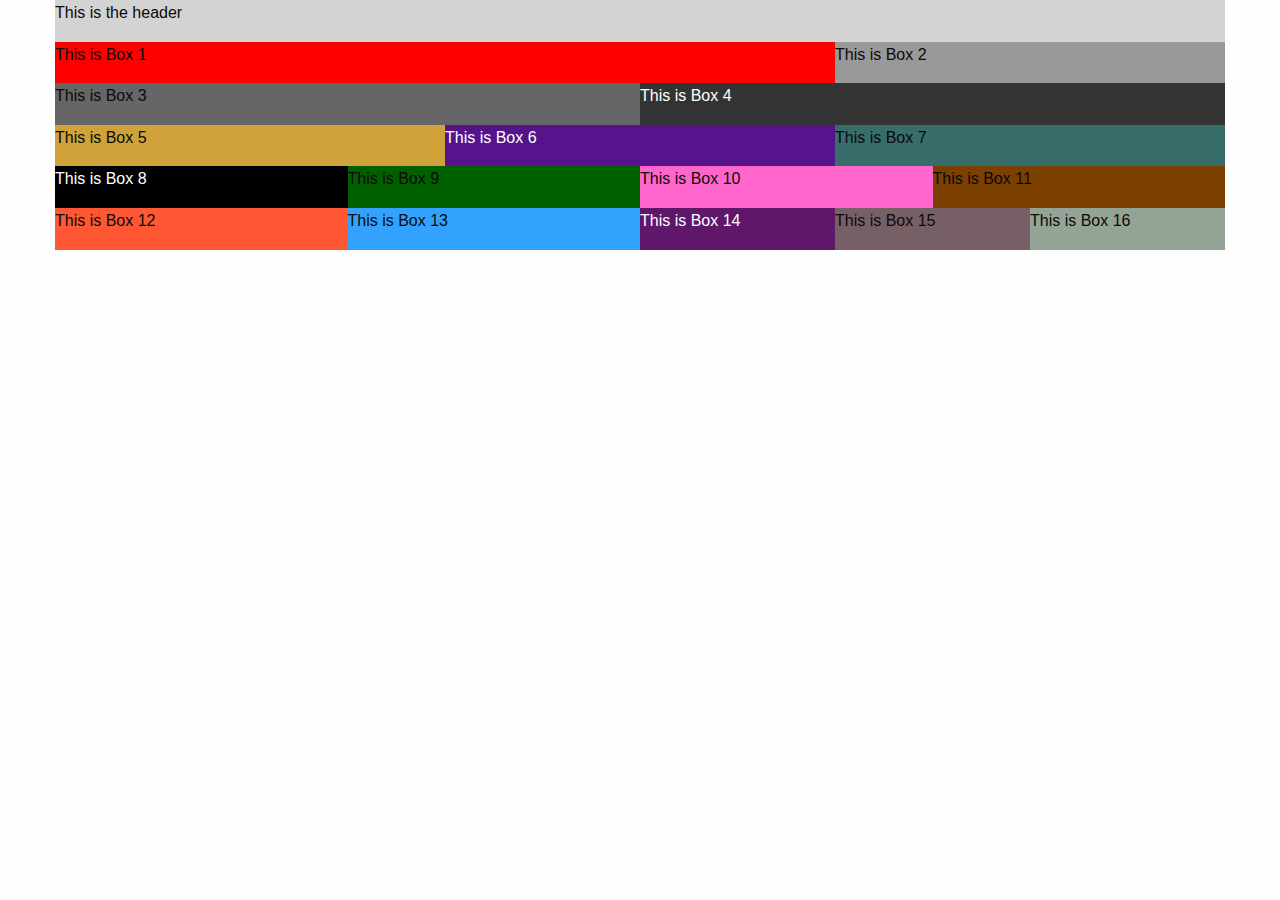
<file: Andrewframework/index.html>
<!doctype html>
<html class="no-js" lang="en" dir="ltr">
<head>
<meta charset="utf-8">
<meta http-equiv="x-ua-compatible" content="ie=edge">
<meta name="viewport" content="width=device-width, initial-scale=1.0">
<title>Foundation for Sites</title>
<link rel="stylesheet" href="css/foundation.css">
<link rel="stylesheet" href="css/app.css">
</head>
<body>

<div class="grid-container">

<div class="grid-x">
<div class="large-12 medium-12 small-12 cell head">
<p>This is the header</p>
</div>
</div>

<div class="grid-x">
<div class="large-8 medium-8 small-12 cell box1">
<p>This is Box 1</p>
</div>
<div class="large-4 medium-4 small-12 box2">
<p>This is Box 2</p>
</div>
</div>

<div class="grid-x">
<div class="large-6 medium-6 small-12 cell box3">
<p>This is Box 3</p>
</div>
<div class="large-6 medium-6 small-12 cell box4">
<p>This is Box 4</p>
</div>
</div>

<div class="grid-x">
<div class="large-4- medium-4 small-12 cell box5">
<p>This is Box 5</p>
</div>
<div class="large-4 medium-4 small-12 cell box6">
<p>This is Box 6</p>
</div>
<div class="large-4 medium-4 small-12 cell box7">
<p>This is Box 7</p>
</div>
</div>

<div class="grid-x">
<div class="large-3 medium-6 small-12 cell box8">
<p>This is Box 8</p>
</div>
<div class="large-3 medium-6 small-12 cell box9">
<p>This is Box 9</p>
</div>
<div class="large-3 medium-6 small-12 cell box10">
<p>This is Box 10</p>
</div>
<div class="large-3 medium-6 small-12 cell box11">
<p>This is Box 11</p>
</div>
</div>

<div class="grid-x">
<div class="large-3 medium-4 small-12 cell box12">
<p>This is Box 12</p>
</div>
<div class="large-3 medium-4 small-12 cell box13">
<p>This is Box 13</p>
</div>
<div class="large-2 medium-4 small-12 cell box14">
<p>This is Box 14</p>
</div>
<div class="large-2 medium-4 small-12 cell box15">
<p>This is Box 15</p>
</div>
<div class="large-2 medium-4 small-12 cell box16">
<p>This is Box 16</p>
</div>
</div>









</div>

<script src="js/vendor/jquery.js"></script>
<script src="js/vendor/what-input.js"></script>
<script src="js/vendor/foundation.js"></script>
<script src="js/app.js"></script>
</body>
</html>
</file>
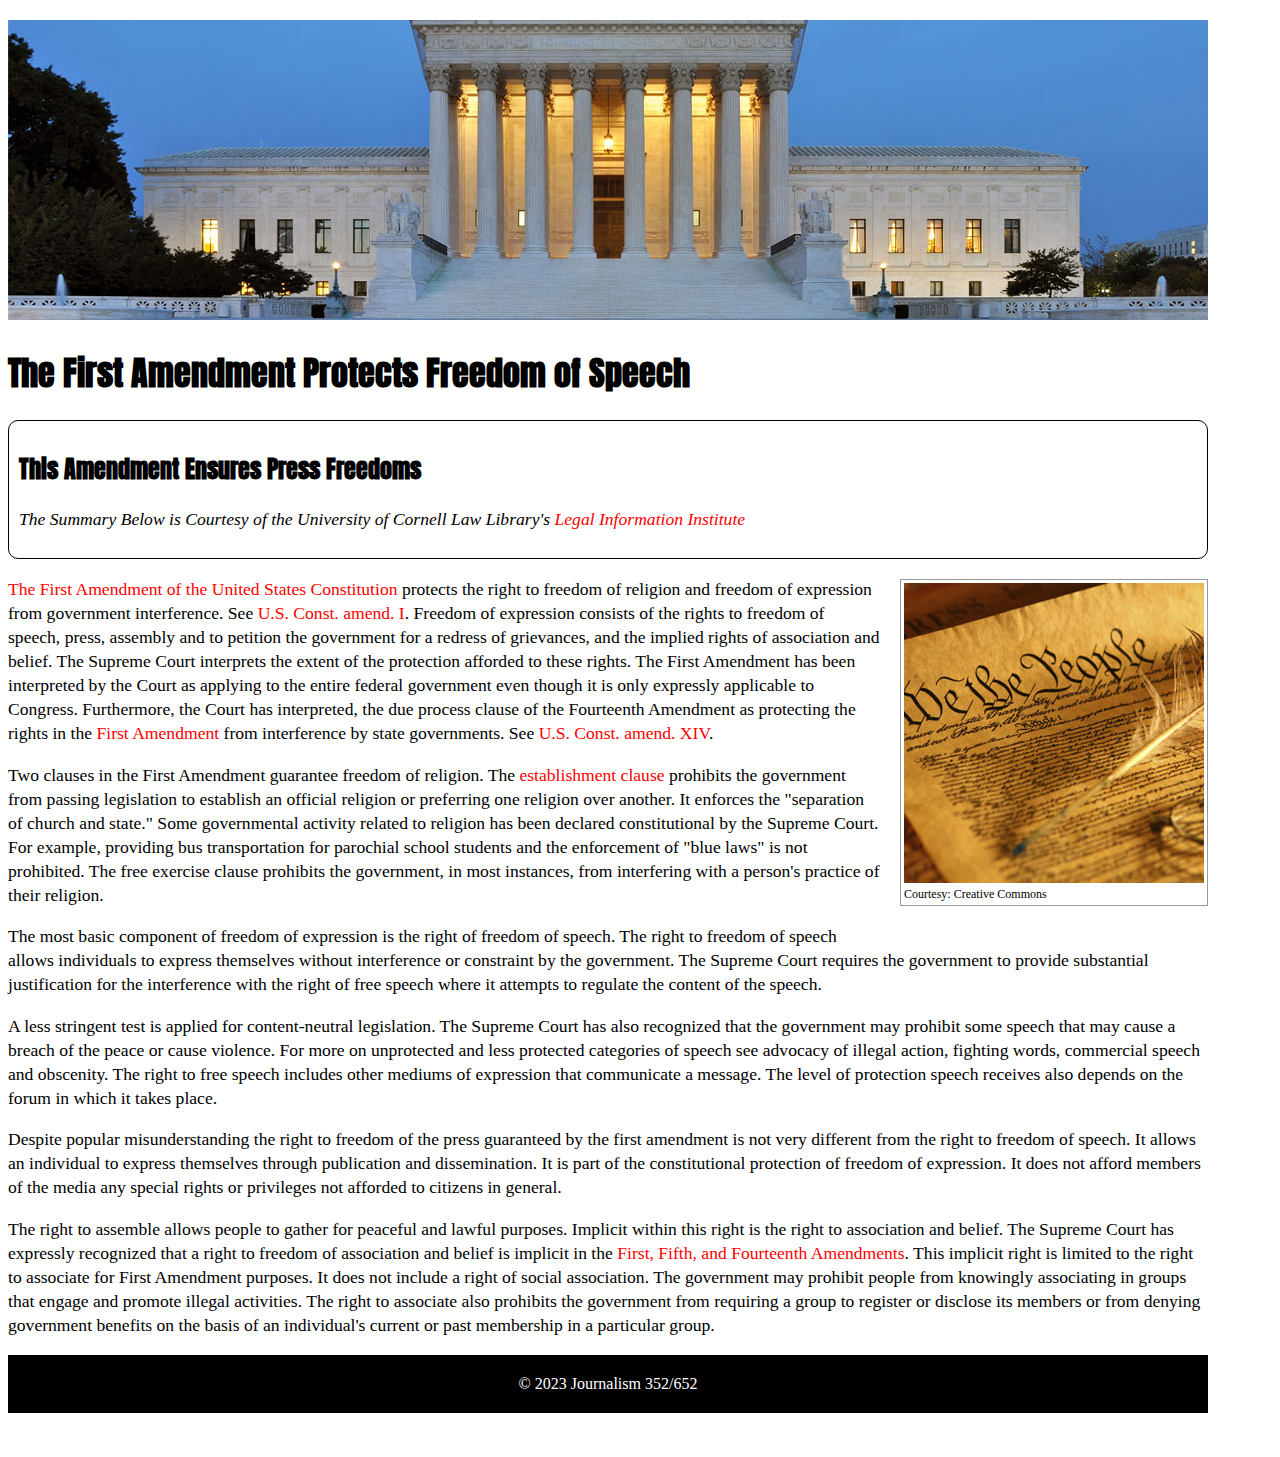
<file: Broken/index.html>
<!doctype html>
<html class="no-js" lang="en" dir="ltr">
<head>
<meta charset="utf-8">
<meta http-equiv="x-ua-compatible" content="ie=edge">
<meta name="viewport" content="width=device-width, initial-scale=1.0">
<title>This is the Title Tag?</title>
<link rel="stylesheet" href="css/style.css">
<link href="https://fonts.googleapis.com/css?family=Anton|Bitter" rel="stylesheet">


</head>
<body>

<div class="contentContain">

<img src="images/supremeCourt.jpg" style="wide:100%; border:0; margin:0"><br>
<h1>The First Amendment Protects Freedom of Speech</h1>


<div class="citation">
<h2>This Amendment Ensures Press Freedoms</h2>
<p><em>The Summary Below is Courtesy of the University of Cornell Law Library's <a href="www.law.cornell.edu/constitution/first_amendment" target="_blank">Legal Information Institute</a></em></p>
</div>


<div class="photoRight"><img src="images/wethepeople.jpg" alt="U.S. Constitution"><br>
Courtesy: Creative Commons</div>

<p><a href="http://www.law.cornell.edu/constitution/constitution.billofrights.html#amendmenti" target="_blank">The First Amendment of the United States Constitution</a> protects the right to freedom of religion and freedom of expression from government interference. See <a href="http://www.law.cornell.edu/constitution/constitution.billofrights.html#amendmenti">U.S. Const. amend. I</a>. Freedom of expression consists of the rights to freedom of speech, press, assembly and to petition the government for a redress of grievances, and the implied rights of association and belief. The Supreme Court interprets the extent of the protection afforded to these rights. The First Amendment has been interpreted by the Court as applying to the entire federal government even though it is only expressly applicable to Congress. Furthermore, the Court has interpreted, the due process clause of the Fourteenth Amendment as protecting the rights in the <a href="http://www.law.cornell.edu/constitution/constitution.billofrights.html#amendmenti">First Amendment</a> from interference by state governments. See <a href="http://www.law.cornell.edu/constitution/constitution.billofrights.html#amendmentxiv">U.S. Const. amend. XIV</a>.<br>

<p>Two clauses in the First Amendment guarantee freedom of religion. The <a href="http://topics.law.cornell.edu/wex/establishment_clause" target="_blank">establishment clause</a> prohibits the government from passing legislation to establish an official religion or preferring one religion over another. It enforces the "separation of church and state." Some governmental activity related to religion has been declared constitutional by the Supreme Court. For example, providing bus transportation for parochial school students and the enforcement of "blue laws" is not prohibited. The free exercise clause prohibits the government, in most instances, from interfering with a person's practice of their religion.</p>

<p>The most basic component of freedom of expression is the right of freedom of speech. The right to freedom of speech allows individuals to express themselves without interference or constraint by the government. The Supreme Court requires the government to provide substantial justification for the interference with the right of free speech where it attempts to regulate the content of the speech.</p>

<p>A less stringent test is applied for content-neutral legislation. The Supreme Court has also recognized that the government may prohibit some speech that may cause a breach of the peace or cause violence. For more on unprotected and less protected categories of speech see advocacy of illegal action, fighting words, commercial speech and obscenity. The right to free speech includes other mediums of expression that communicate a message.  The level of protection speech receives also depends on the forum in which it takes place.</p>   

<p>Despite popular misunderstanding the right to freedom of the press guaranteed by the first amendment is not very different from the right to freedom of speech. It allows an individual to express themselves through publication and dissemination. It is part of the constitutional protection of freedom of expression. It does not afford members of the media any special rights or privileges not afforded to citizens in general.</p>

<p>The right to assemble allows people to gather for peaceful and lawful purposes. Implicit within this right is the right to association and belief. The Supreme Court has expressly recognized that a right to freedom of association and belief is implicit in the <a href="http://www.law.cornell.edu/constitution/constitution.table.html#amendments" target="_blank">First, Fifth, and Fourteenth Amendments</a>. This implicit right is limited to the right to associate for First Amendment purposes. It does not include a right of social association. The government may prohibit people from knowingly associating in groups that engage and promote illegal activities. The right to associate also prohibits the government from requiring a group to register or disclose its members or from denying government benefits on the basis of an individual's current or past membership in a particular group.</p>



<div class="footerStyle">&copy; 2023 Journalism 352/652<div>
</div>
</div>
<br><br>


</body>
</html>
</file>
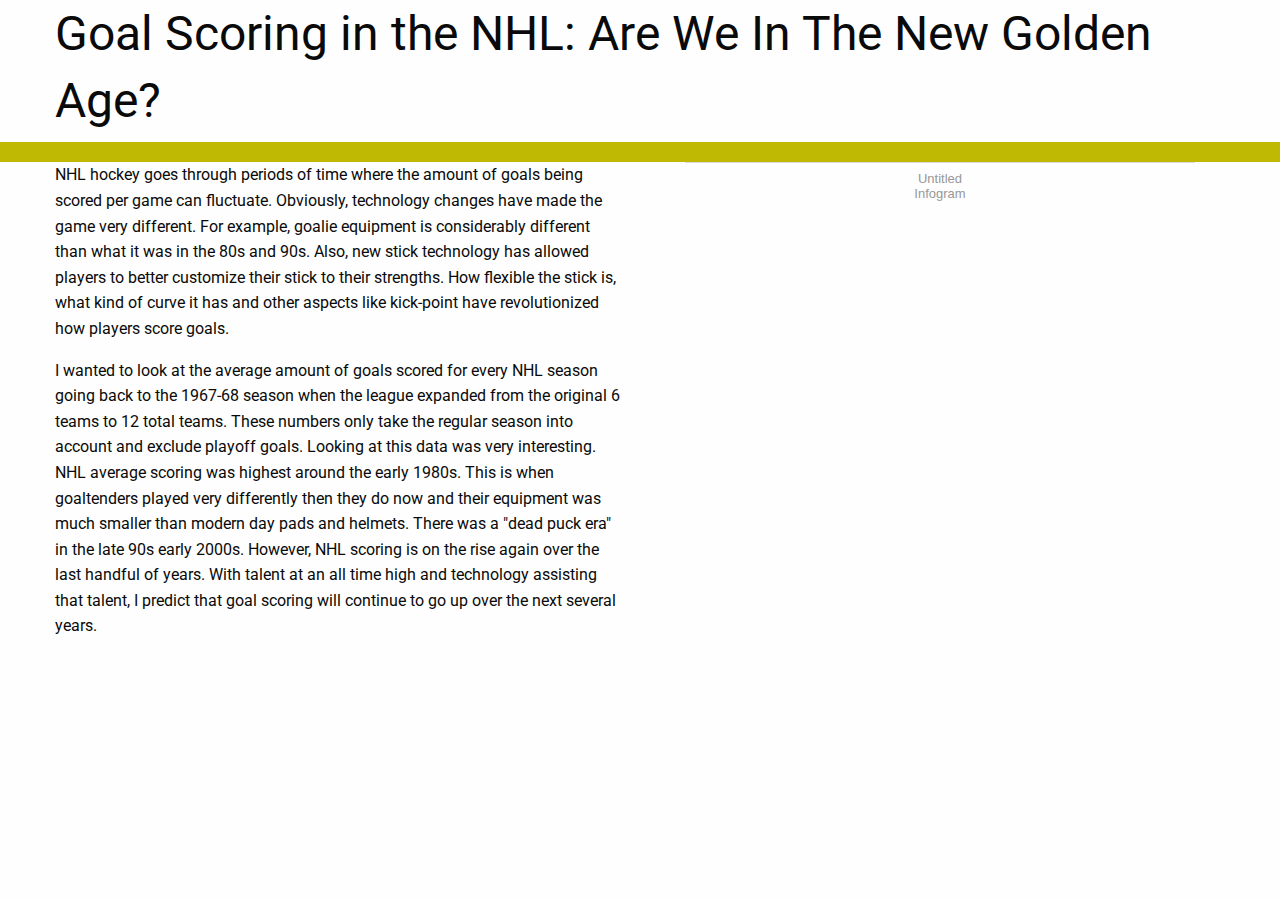
<file: DataViz/index.html>
<!doctype html>
<html class="no-js" lang="en" dir="ltr">
<head>
<meta charset="utf-8">
<meta http-equiv="x-ua-compatible" content="ie=edge">
<meta name="viewport" content="width=device-width, initial-scale=1.0">
<title>Foundation for Sites</title>
<link rel="stylesheet" href="css/foundation.css">
<link rel="stylesheet" href="css/app.css">
<link rel="preconnect" href="https://fonts.googleapis.com">
<link rel="preconnect" href="https://fonts.gstatic.com" crossorigin>
<link href="https://fonts.googleapis.com/css2?family=Roboto:ital,wght@0,100..900;1,100..900&display=swap" rel="stylesheet">
</head>
<body>

<div class="grid-container">
<div class="grid-x grid-padding-x">
<div class="large-12 medium-12 small-12 cell">

<h1>Goal Scoring in the NHL: Are We In The New Golden Age?</h1>

</div>
</div>
</div>


<div class="grid-container fluid">
<div class="grid-x grid-padding-x">
<div class="large-12 medium-12 small-12 cell Navbar">

</div>
</div>
</div>

<div class="grid-container">
<div class="grid-x grid-padding-x">
<div class="large-6 medium-6 small-12 cell">

<p>NHL hockey goes through periods of time where the amount of goals being scored per game can fluctuate. Obviously, technology changes have made the game very different. For example, goalie equipment is considerably different than what it was in the 80s and 90s. Also, new stick technology has allowed players to better customize their stick to their strengths. How flexible the stick is, what kind of curve it has and other aspects like kick-point have revolutionized how players score goals. </p>

<p>I wanted to look at the average amount of goals scored for every NHL season going back to the 1967-68 season when the league expanded from the original 6 teams to 12 total teams. These numbers only take the regular season into account and exclude playoff goals. Looking at this data was very interesting. NHL average scoring was highest around the early 1980s. This is when goaltenders played very differently then they do now and their equipment was much smaller than modern day pads and helmets. There was a "dead puck era" in the late 90s early 2000s. However, NHL scoring is on the rise again over the last handful of years. With talent at an all time high and technology assisting that talent, I predict that goal scoring will continue to go up over the next several years.</p>

</div>

<div class="large-6 medium-6 small-12 cell">

<div class="infogram-embed" data-id="df72a97a-b7da-499b-b39a-41a1e0dfce52" data-type="interactive" data-title="Untitled"></div><script>!function(e,n,i,s){var d="InfogramEmbeds";var o=e.getElementsByTagName(n)[0];if(window[d]&&window[d].initialized)window[d].process&&window[d].process();else if(!e.getElementById(i)){var r=e.createElement(n);r.async=1,r.id=i,r.src=s,o.parentNode.insertBefore(r,o)}}(document,"script","infogram-async","https://e.infogram.com/js/dist/embed-loader-min.js");</script><div style="padding:8px 0;font-family:Arial!important;font-size:13px!important;line-height:15px!important;text-align:center;border-top:1px solid #dadada;margin:0 30px"><a href="https://infogram.com/df72a97a-b7da-499b-b39a-41a1e0dfce52" style="color:#989898!important;text-decoration:none!important;" target="_blank">Untitled</a><br><a href="https://infogram.com" style="color:#989898!important;text-decoration:none!important;" target="_blank" rel="nofollow">Infogram</a></div>

</div>



</div>

<script src="js/vendor/jquery.js"></script>
<script src="js/vendor/what-input.js"></script>
<script src="js/vendor/foundation.js"></script>
<script src="js/app.js"></script>
</body>
</html>
</file>
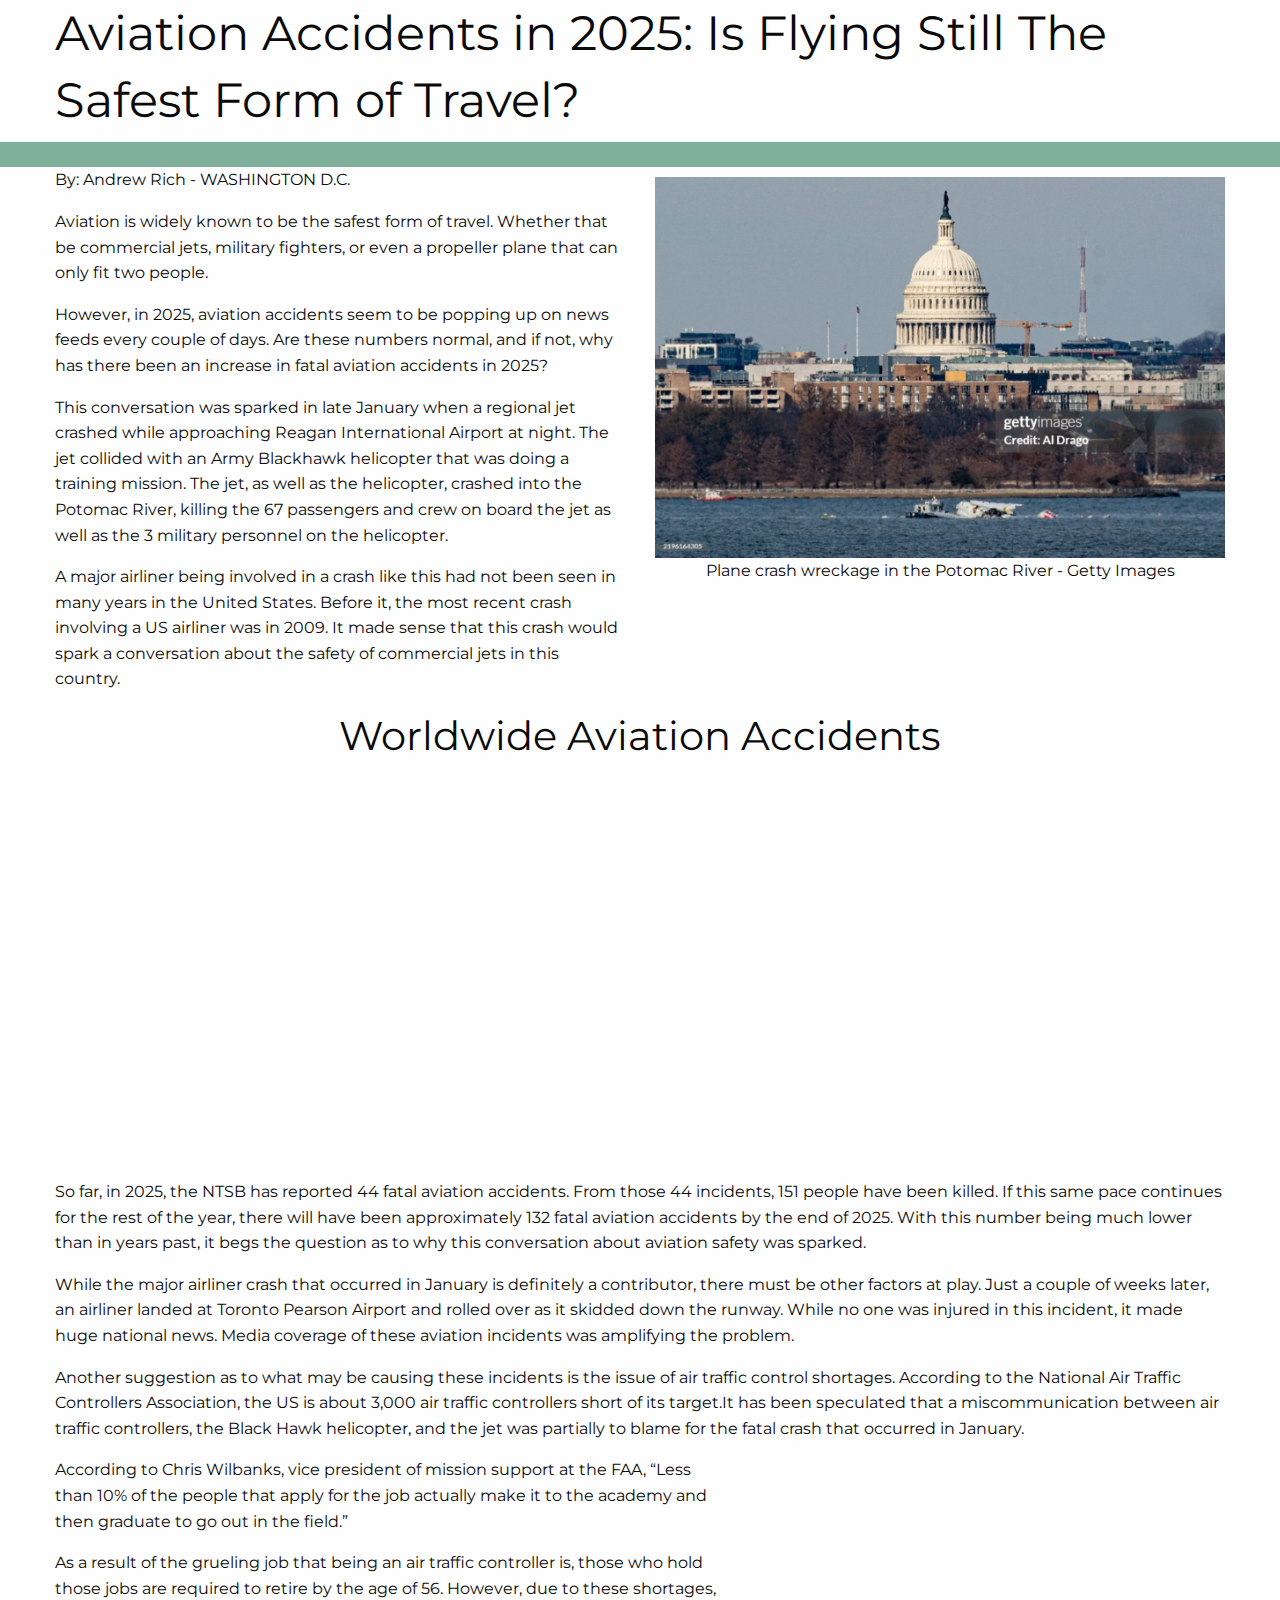
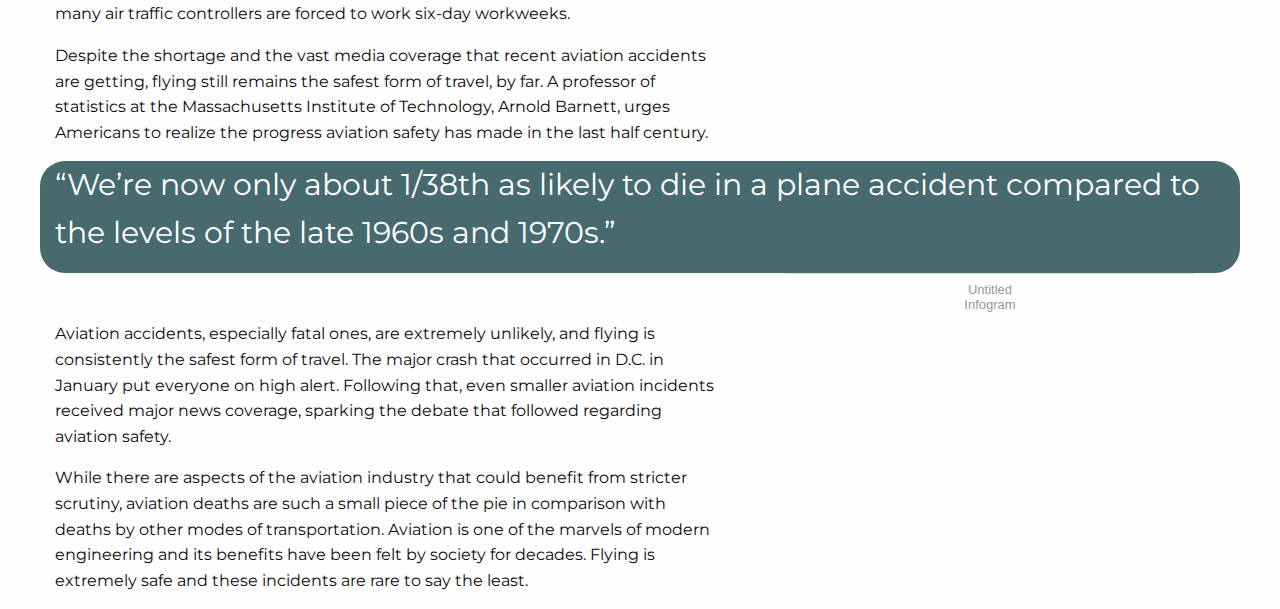
<file: FinalProject/index.html>
<!doctype html>
<html class="no-js" lang="en" dir="ltr">
<head>
<meta charset="utf-8">
<meta http-equiv="x-ua-compatible" content="ie=edge">
<meta name="viewport" content="width=device-width, initial-scale=1.0">
<title>Is Flying Still the Safest Form of Travel</title>
<link rel="stylesheet" href="css/foundation.css">
<link rel="stylesheet" href="css/app.css">

<link rel="preconnect" href="https://fonts.googleapis.com">
<link rel="preconnect" href="https://fonts.gstatic.com" crossorigin>
<link href="https://fonts.googleapis.com/css2?family=Montserrat:ital,wght@0,100..900;1,100..900&display=swap" rel="stylesheet">

</head>
<body>

<div class="grid-container">
<div class="grid-x grid-padding-x">
<div class="large-12 medium-12 small-12 cell">

<h1>Aviation Accidents in 2025: Is Flying Still The Safest Form of Travel?</h1>

</div>
</div>
</div>

<div class="grid-container fluid Navbar">
<div class="grid-x grid-padding-x">
<div class="large-12 medium-12 small-12 cell">


</div>
</div>
</div>

<div class="grid-container">
<div class="grid-x grid-padding-x">
<div class="large-6 medium-6 small-12 cell">

<p>By: Andrew Rich - WASHINGTON D.C.</p>

<p>Aviation is widely known to be the safest form of travel. Whether that be commercial jets, military fighters, or even a propeller plane that can only fit two people.</p>

<p>However, in 2025, aviation accidents seem to be popping up on news feeds every couple of days. Are these numbers normal, and if not, why has there been an increase in fatal aviation accidents in 2025?</p>

<p>This conversation was sparked in late January when a regional jet crashed while approaching Reagan International Airport at night. The jet collided with an Army Blackhawk helicopter that was doing a training mission. The jet, as well as the helicopter, crashed into the Potomac River, killing the 67 passengers and crew on board the jet as well as the 3 military personnel on the helicopter.</p>

<p>A major airliner being involved in a crash like this had not been seen in many years in the United States. Before it, the most recent crash involving a US airliner was in 2009. It made sense that this crash would spark a conversation about the safety of commercial jets in this country.</p>       

</div>

<div class="large-6 medium-6 small-12 cell Pic1">

<img src=https://andrewjrich20.github.io/J352/FinalProject/dcplanecrash3.jpg>
<p>Plane crash wreckage in the Potomac River - Getty Images</p>

</div>
</div>

<div class="grid-x grid-padding-x">
<div class="large-12 medium-12 small-12 cell Timeline">

<h2>Worldwide Aviation Accidents</h2>

<iframe src='https://cdn.knightlab.com/libs/timeline3/latest/embed/index.html?source=v2%3A2PACX-1vRpyj3htWogHgVbYD1kE8zUoN9nnFMK5ii1IG9bXnsbVZ_aHQ_ldr1Pj69UHiAKsfLgL3sDb9oLRxTA&font=Default&lang=en&initial_zoom=2&width=100%25&height=400' width='100%' height='400' webkitallowfullscreen mozallowfullscreen allowfullscreen frameborder='0'></iframe>

</div>
</div>

<div class="grid-x grid-padding-x">
<div class="large-12 medium-12 small-12 cell">

<p>So far, in 2025, the NTSB has reported 44 fatal aviation accidents. From those 44 incidents, 151 people have been killed. If this same pace continues for the rest of the year, there will have been approximately 132 fatal aviation accidents by the end of 2025. With this number being much lower than in years past, it begs the question as to why this conversation about aviation safety was sparked. </p>

<p>While the major airliner crash that occurred in January is definitely a contributor, there must be other factors at play. Just a couple of weeks later, an airliner landed at Toronto Pearson Airport and rolled over as it skidded down the runway. While no one was injured in this incident, it made huge national news. Media coverage of these aviation incidents was amplifying the problem. </p>

<p>Another suggestion as to what may be causing these incidents is the issue of air traffic control shortages. According to the National Air Traffic Controllers Association, the US is about 3,000 air traffic controllers short of its target.It has been speculated that a miscommunication between air traffic controllers, the Black Hawk helicopter, and the jet was partially to blame for the fatal crash that occurred in January. </p>

</div>
</div>

<div class="grid-x grid-padding-x">
<div class="large-7 medium-7 small-12 cell">

<p>According to Chris Wilbanks, vice president of mission support at the FAA, “Less than 10% of the people that apply for the job actually make it to the academy and then graduate to go out in the field.”</p>

<p>As a result of the grueling job that being an air traffic controller is, those who hold those jobs are required to retire by the age of 56. However, due to these shortages, many air traffic controllers are forced to work six-day workweeks.</p> 


<p>Despite the shortage and the vast media coverage that recent aviation accidents are getting, flying still remains the safest form of travel, by far. A professor of statistics at the Massachusetts Institute of Technology, Arnold Barnett, urges Americans to realize the progress aviation safety has made in the last half century.</p>

</div>

<div class="large-5 medium-5 small-12 cell Video">

<div class="responsive-embed widescreen">

<iframe width="500" height="315" src="https://www.youtube.com/embed/kIgSdlF5QYU?si=0e9LwzL_7wT6pPAd" title="YouTube video player" frameborder="0" allow="accelerometer; autoplay; clipboard-write; encrypted-media; gyroscope; picture-in-picture; web-share" referrerpolicy="strict-origin-when-cross-origin" allowfullscreen></iframe></div>

</div>

<div class="grid-container Pullquote">
<div class="large-12 medium-12 small-12 cell">

<p>“We’re now only about 1/38th as likely to die in a plane accident compared to the levels of the late 1960s and 1970s.”</p>

</div>
</div>


<div class="large-7 medium-7 small-12 cell">
<br><br>
<p>Aviation accidents, especially fatal ones, are extremely unlikely, and flying is consistently the safest form of travel. The major crash that occurred in D.C. in January put everyone on high alert. Following that, even smaller aviation incidents received major news coverage, sparking the debate that followed regarding aviation safety. </p>

<p>While there are aspects of the aviation industry that could benefit from stricter scrutiny, aviation deaths are such a small piece of the pie in comparison with deaths by other modes of transportation. Aviation is one of the marvels of modern engineering and its benefits have been felt by society for decades. Flying is extremely safe and these incidents are rare to say the least. </p>




</div>


<div class="large-5 medium-5 small-12 cell">

<div class="infogram-embed" data-id="30726483-3374-4faa-ae9f-51c3a9ed0a7e" data-type="interactive" data-title="Untitled"></div><script>!function(e,n,i,s){var d="InfogramEmbeds";var o=e.getElementsByTagName(n)[0];if(window[d]&&window[d].initialized)window[d].process&&window[d].process();else if(!e.getElementById(i)){var r=e.createElement(n);r.async=1,r.id=i,r.src=s,o.parentNode.insertBefore(r,o)}}(document,"script","infogram-async","https://e.infogram.com/js/dist/embed-loader-min.js");</script><div style="padding:8px 0;font-family:Arial!important;font-size:13px!important;line-height:15px!important;text-align:center;border-top:1px solid #dadada;margin:0 30px"><a href="https://infogram.com/30726483-3374-4faa-ae9f-51c3a9ed0a7e" style="color:#989898!important;text-decoration:none!important;" target="_blank">Untitled</a><br><a href="https://infogram.com" style="color:#989898!important;text-decoration:none!important;" target="_blank" rel="nofollow">Infogram</a></div>

</div>
</div>




</div>

<script src="js/vendor/jquery.js"></script>
<script src="js/vendor/what-input.js"></script>
<script src="js/vendor/foundation.js"></script>
<script src="js/app.js"></script>
</body>
</html>
</file>
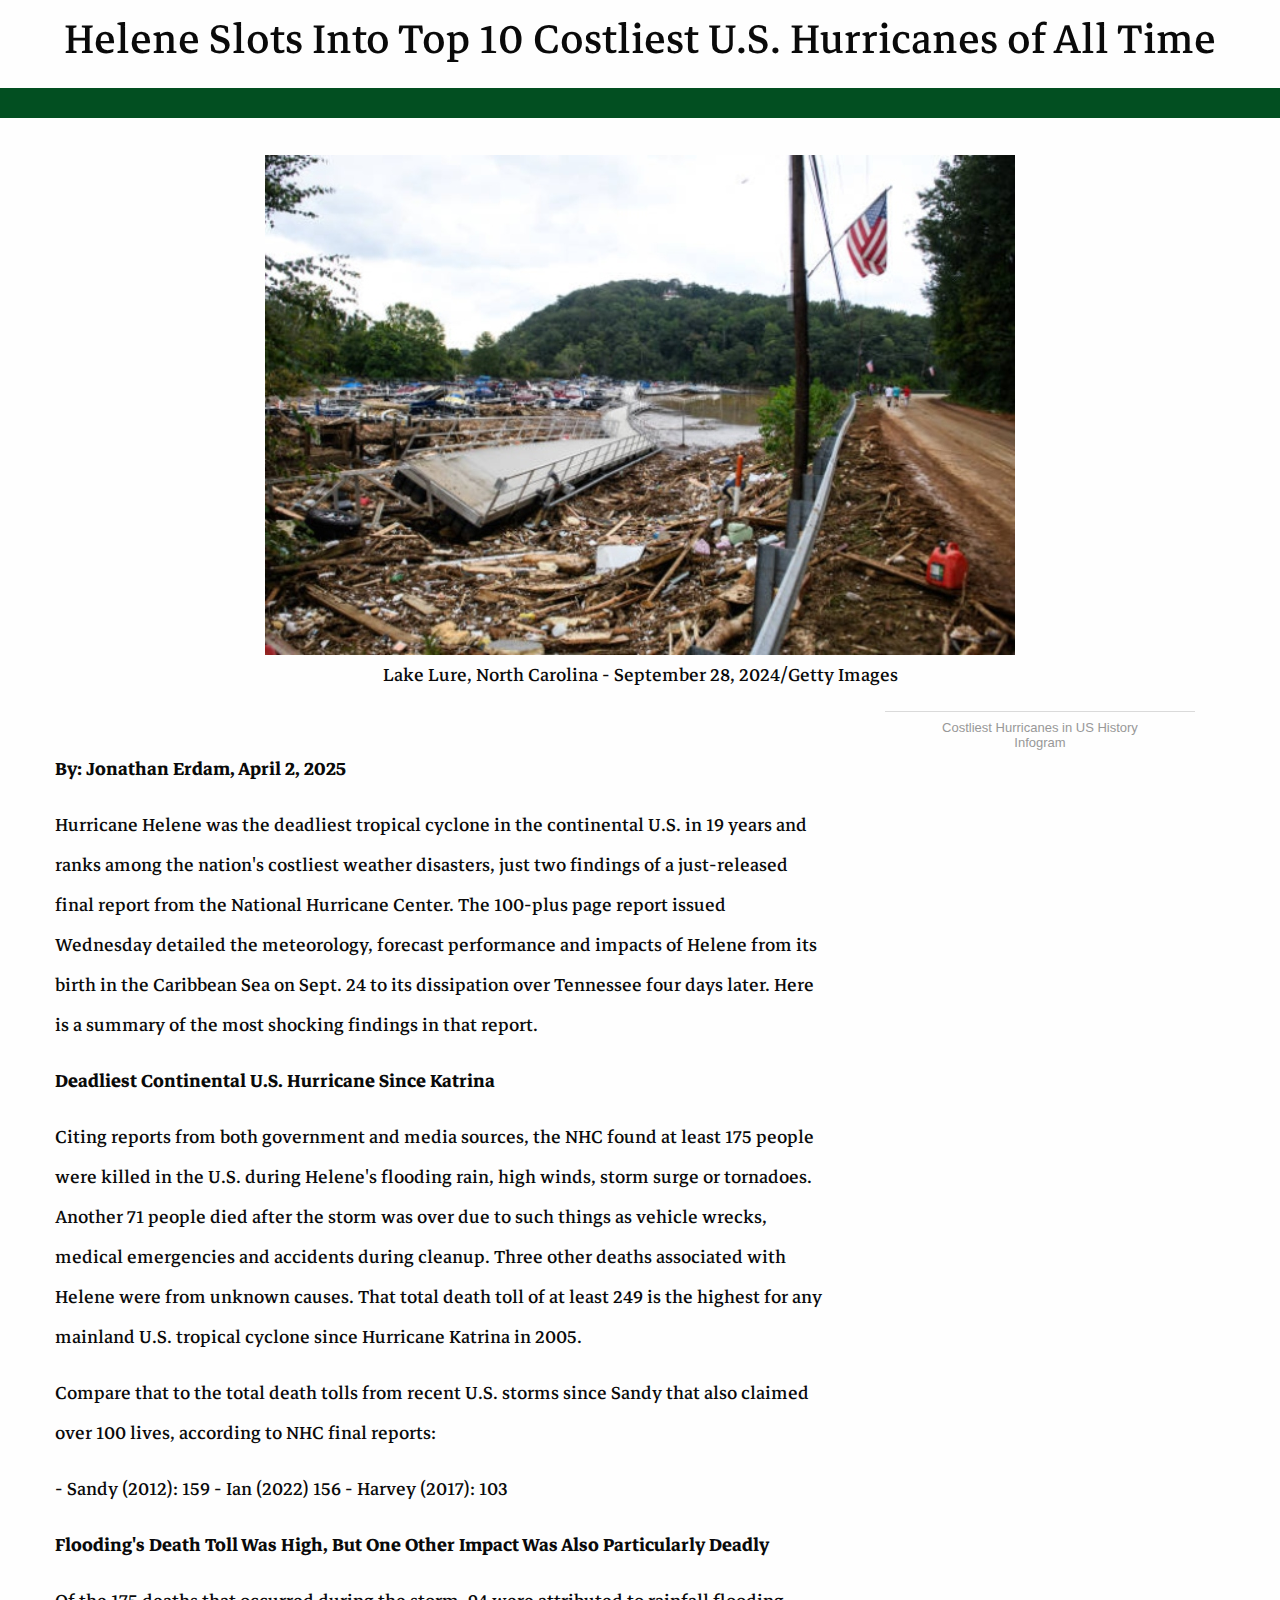
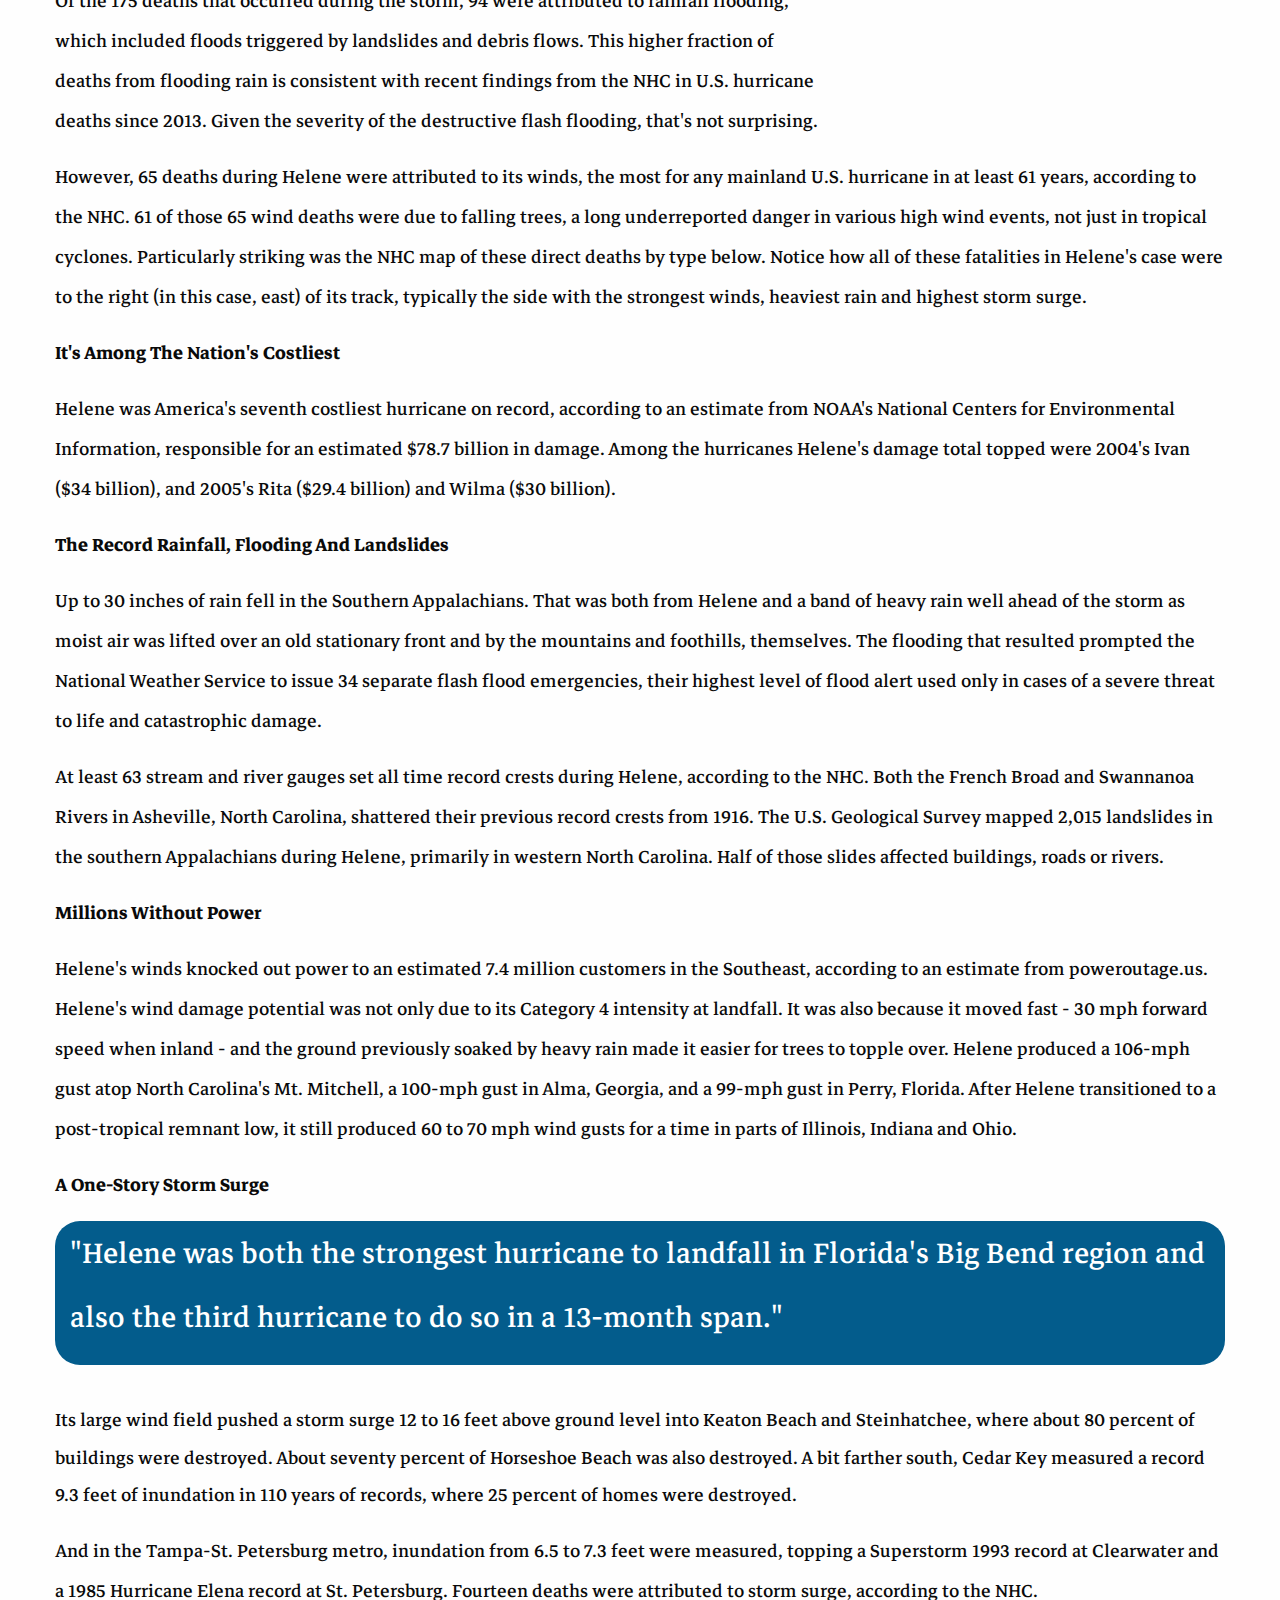
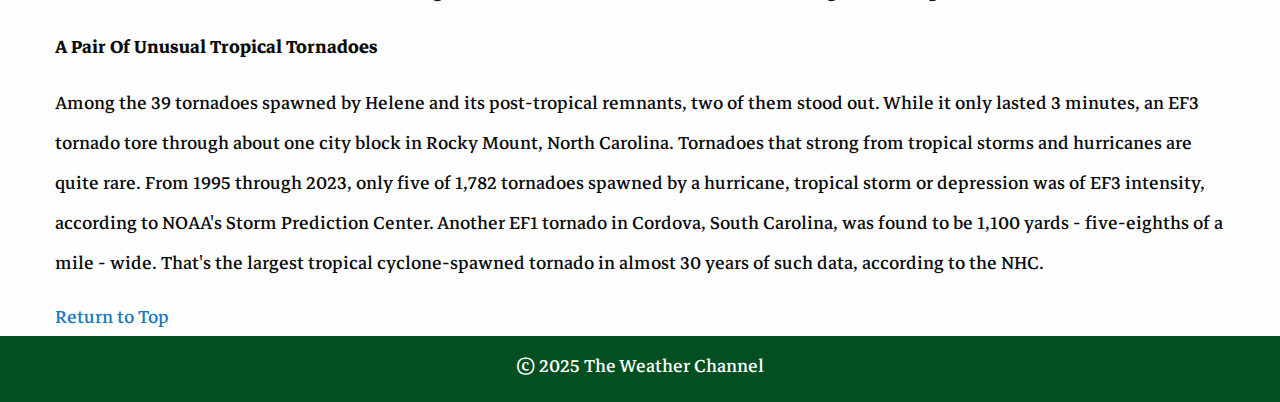
<file: FoundationStarter2/index.html>
<!doctype html>
<html class="no-js" lang="en" dir="ltr">
<head>
<meta charset="utf-8">
<meta http-equiv="x-ua-compatible" content="ie=edge">
<meta name="viewport" content="width=device-width, initial-scale=1.0">
<title>Hurricane Helene Becomes One of the Costliest in US History</title>
<link rel="stylesheet" href="css/foundation.css">
<link rel="stylesheet" href="css/app.css">

<link rel="preconnect" href="https://fonts.googleapis.com">
<link rel="preconnect" href="https://fonts.gstatic.com" crossorigin>
<link href="https://fonts.googleapis.com/css2?family=Markazi+Text:wght@400..700&display=swap" rel="stylesheet">

<meta name="title" content="Hurricane Helene becomes one of top 10 costliest hurricanes to hit US">
<meta name="description" content="Hurricane Helene becomes one of the costliest hurricanes in US history">
<meta name="keywords" content="hurricane, helene, costliest, deadliest, damage, money, repair, winds, storm">
<meta name="robots" content="index, follow">
<meta http-equiv="Content-Type" content="text/html; charset=utf-8">
<meta name="language" content="English">

</head>

<body>

<a name="top"></a>	

<!-- Start Header -->
<div class="grid-container">
<div class="grid-x grid-padding-x">
<div class="large-12 cell">

<h1>Helene Slots Into Top 10 Costliest U.S. Hurricanes of All Time</h1>

</div>
</div>
</div>
<!-- End Header -->

<!-- Start Nav Bar -->
<div class="grid-container fluid navBar">
<div class="grid-x grid-padding-x">
<div class="large-12 cell">

</div>
</div>
</div>
<!-- End Nav Bar -->

<br>

<!-- Start image -->
<div class="grid-container pic1">
<div class="grid-x grid-padding-x">
<div class="large-12 cell">	

<img src="gettyimages-2174269629-612x612.2.jpg">

<p>Lake Lure, North Carolina - September 28, 2024/Getty Images</p>

</div>
</div>
</div>
<!-- End image -->

<!-- Start Body Copy-->
<div class="grid-container">
<div class="grid-x grid-padding-x">
<div class="large-8 medium-8 small-12 cell">

<br>

<p class="story">
<strong>By: Jonathan Erdam, April 2, 2025</strong>
<br>
<p>Hurricane Helene was the deadliest tropical cyclone in the continental U.S. in 19 years and ranks among the nation's costliest weather disasters, just two findings of a just-released final report from the National Hurricane Center.


The 100-plus page report issued Wednesday detailed the meteorology, forecast performance and impacts of Helene from its birth in the Caribbean Sea on Sept. 24 to its dissipation over Tennessee four days later.


Here is a summary of the most shocking findings in that report.</p>


<p><strong>Deadliest Continental U.S. Hurricane Since Katrina</strong></p>


<p>Citing reports from both government and media sources, the NHC found at least 175 people were killed in the U.S. during Helene's flooding rain, high winds, storm surge or tornadoes. Another 71 people died after the storm was over due to such things as vehicle wrecks, medical emergencies and accidents during cleanup. Three other deaths associated with Helene were from unknown causes.


That total death toll of at least 249 is the highest for any mainland U.S. tropical cyclone since Hurricane Katrina in 2005.</p>


<p>Compare that to the total death tolls from recent U.S. storms since Sandy that also claimed over 100 lives, according to NHC final reports:

<br>

<p>- Sandy (2012): 159


- Ian (2022) 156


- Harvey (2017): 103</p></p>



<p><strong>Flooding's Death Toll Was High, But One Other Impact Was Also Particularly Deadly</strong></p>


<p>Of the 175 deaths that occurred during the storm, 94 were attributed to rainfall flooding, which included floods triggered by landslides and debris flows. This higher fraction of deaths from flooding rain is consistent with recent findings from the NHC in U.S. hurricane deaths since 2013.


Given the severity of the destructive flash flooding, that's not surprising.</p>

</p>

</div>

<!--start graph-->
<div class="large-4 medium-4 small-12 cell">

<div class="infogram-embed" data-id="fe578225-aac5-48bb-94ab-4e0621d544df" data-type="interactive" data-title="Untitled"></div><script>!function(e,n,i,s){var d="InfogramEmbeds";var o=e.getElementsByTagName(n)[0];if(window[d]&&window[d].initialized)window[d].process&&window[d].process();else if(!e.getElementById(i)){var r=e.createElement(n);r.async=1,r.id=i,r.src=s,o.parentNode.insertBefore(r,o)}}(document,"script","infogram-async","https://e.infogram.com/js/dist/embed-loader-min.js");</script><div style="padding:8px 0;font-family:Arial!important;font-size:13px!important;line-height:15px!important;text-align:center;border-top:1px solid #dadada;margin:0 30px"><a href="https://infogram.com/fe578225-aac5-48bb-94ab-4e0621d544df" style="color:#989898!important;text-decoration:none!important;" target="_blank">Costliest Hurricanes in US History</a><br><a href="https://infogram.com" style="color:#989898!important;text-decoration:none!important;" target="_blank" rel="nofollow">Infogram</a></div>
<!--end graph-->

<br><br><br>

<!--start video-->
<iframe width="450" height="350" src="https://www.youtube.com/embed/GUnDWrLr7SE?si=jcZJgHiq5S8qD9l0" title="YouTube video player" frameborder="0" allow="accelerometer; autoplay; clipboard-write; encrypted-media; gyroscope; picture-in-picture; web-share" referrerpolicy="strict-origin-when-cross-origin" allowfullscreen></iframe>
<!--end video-->

</div>
</div>


<div class="large-12 cell">

<p>However, 65 deaths during Helene were attributed to its winds, the most for any mainland U.S. hurricane in at least 61 years, according to the NHC. 61 of those 65 wind deaths were due to falling trees, a long underreported danger in various high wind events, not just in tropical cyclones.


Particularly striking was the NHC map of these direct deaths by type below. Notice how all of these fatalities in Helene's case were to the right (in this case, east) of its track, typically the side with the strongest winds, heaviest rain and highest storm surge.</p>

<p><strong>It's Among The Nation's Costliest</strong></p>


<p>Helene was America's seventh costliest hurricane on record, according to an estimate from NOAA's National Centers for Environmental Information, responsible for an estimated $78.7 billion in damage.


Among the hurricanes Helene's damage total topped were 2004's Ivan ($34 billion), and 2005's Rita ($29.4 billion) and Wilma ($30 billion).</p>

<p><strong>The Record Rainfall, Flooding And Landslides</strong></p>


<p>Up to 30 inches of rain fell in the Southern Appalachians. That was both from Helene and a band of heavy rain well ahead of the storm as moist air was lifted over an old stationary front and by the mountains and foothills, themselves.


The flooding that resulted prompted the National Weather Service to issue 34 separate flash flood emergencies, their highest level of flood alert used only in cases of a severe threat to life and catastrophic damage.</p>


<p>At least 63 stream and river gauges set all time record crests during Helene, according to the NHC. Both the French Broad and Swannanoa Rivers in Asheville, North Carolina, shattered their previous record crests from 1916.


The U.S. Geological Survey mapped 2,015 landslides in the southern Appalachians during Helene, primarily in western North Carolina. Half of those slides affected buildings, roads or rivers.</p>


<p><strong>Millions Without Power</strong></p>


<p>Helene's winds knocked out power to an estimated 7.4 million customers in the Southeast, according to an estimate from poweroutage.us.


Helene's wind damage potential was not only due to its Category 4 intensity at landfall. It was also because it moved fast - 30 mph forward speed when inland - and the ground previously soaked by heavy rain made it easier for trees to topple over.


Helene produced a 106-mph gust atop North Carolina's Mt. Mitchell, a 100-mph gust in Alma, Georgia, and a 99-mph gust in Perry, Florida. After Helene transitioned to a post-tropical remnant low, it still produced 60 to 70 mph wind gusts for a time in parts of Illinois, Indiana and Ohio.</p>




<p><strong>A One-Story Storm Surge</strong></p>

<!--start pull quote-->
<div class="grid-container pullQuote">
<div class="grid-x grid-padding-x">
<p>"Helene was both the strongest hurricane to landfall in Florida's Big Bend region and also the third hurricane to do so in a 13-month span."</p>
</div>
</div>
<!-- end pull quote-->
<br>

Its large wind field pushed a storm surge 12 to 16 feet above ground level into Keaton Beach and Steinhatchee, where about 80 percent of buildings were destroyed. About seventy percent of Horseshoe Beach was also destroyed.


A bit farther south, Cedar Key measured a record 9.3 feet of inundation in 110 years of records, where 25 percent of homes were destroyed.</p>


<p>And in the Tampa-St. Petersburg metro, inundation from 6.5 to 7.3 feet were measured, topping a Superstorm 1993 record at Clearwater and a 1985 Hurricane Elena record at St. Petersburg.


Fourteen deaths were attributed to storm surge, according to the NHC.</p>


<p><strong>A Pair Of Unusual Tropical Tornadoes</strong></p>


<p>Among the 39 tornadoes spawned by Helene and its post-tropical remnants, two of them stood out.


While it only lasted 3 minutes, an EF3 tornado tore through about one city block in Rocky Mount, North Carolina. Tornadoes that strong from tropical storms and hurricanes are quite rare. From 1995 through 2023, only five of 1,782 tornadoes spawned by a hurricane, tropical storm or depression was of EF3 intensity, according to NOAA's Storm Prediction Center.


Another EF1 tornado in Cordova, South Carolina, was found to be 1,100 yards - five-eighths of a mile - wide. That's the largest tropical cyclone-spawned tornado in almost 30 years of such data, according to the NHC.</p>
<!--end body copy-->

</div>
<a href="#top">Return to Top</a>
</div>

<!--start footer-->
<div class="grid-container fluid footer">
<div class="grid-x grid-padding-x">
<div class="large-12 cell">

<p>&copy; 2025 The Weather Channel</p>

</div>
</div>
</div>
<!--end footer-->








<script src="js/vendor/jquery.js"></script>
<script src="js/vendor/what-input.js"></script>
<script src="js/vendor/foundation.js"></script>
<script src="js/app.js"></script>
</body>
</html>
</file>
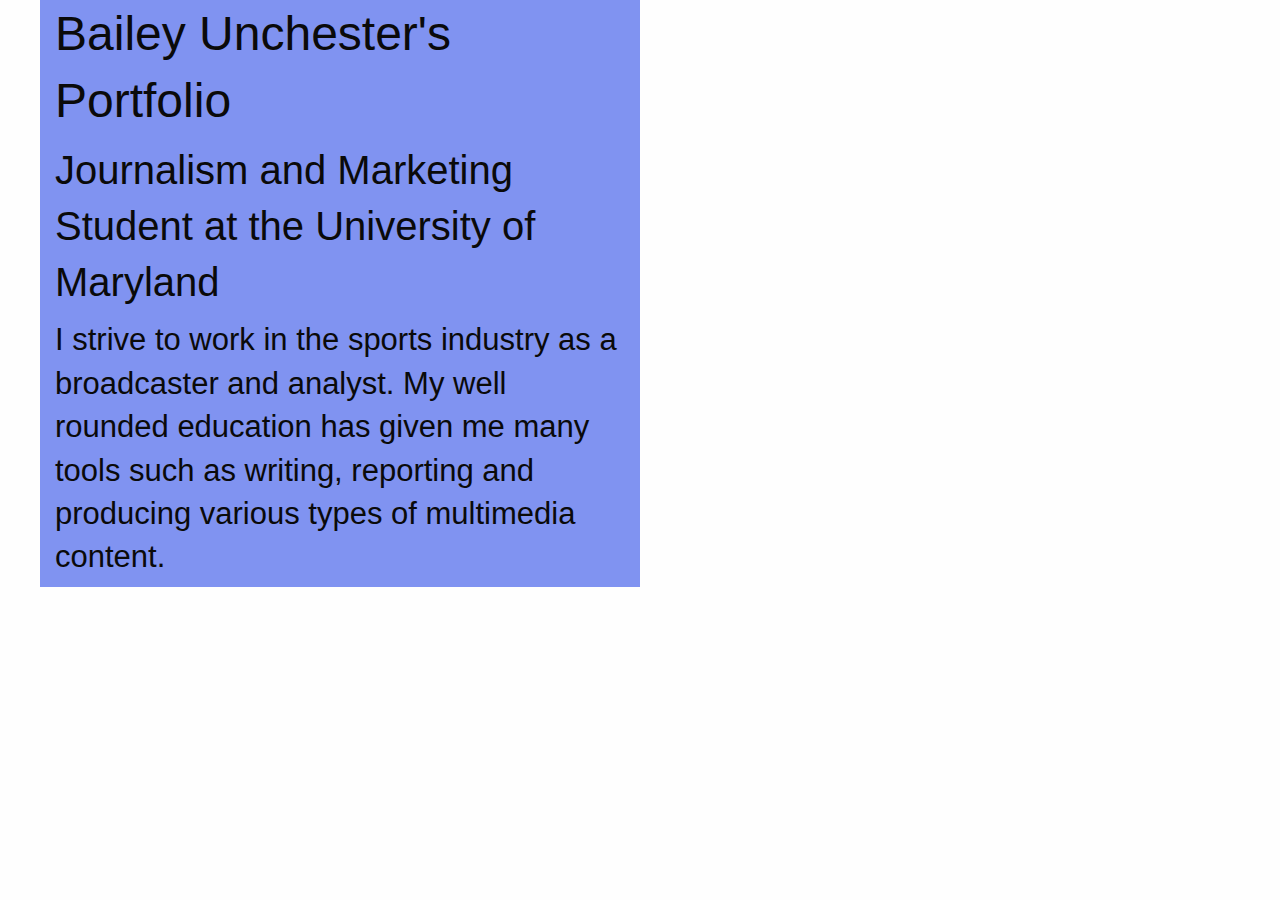
<file: Portfolio/index.html>
<!doctype html>
<html class="no-js" lang="en" dir="ltr">
<head>
<meta charset="utf-8">
<meta http-equiv="x-ua-compatible" content="ie=edge">
<meta name="viewport" content="width=device-width, initial-scale=1.0">
<title>Foundation for Sites</title>
<link rel="stylesheet" href="css/foundation.css">
<link rel="stylesheet" href="css/app.css">
</head>

<body>

<div class="grid-container">
<div class="grid-x grid-padding-x">
<div class="large-6 medium-6 small-12 cell Intro">

<h1>Bailey Unchester's Portfolio</h1>
<h2>Journalism and Marketing Student at the University of Maryland</h2>
<h3>I strive to  work in the sports industry as a broadcaster and analyst. My well rounded education has given me many tools such as writing, reporting and producing various types of multimedia content.</h3>

</div>
</div>
</div>

<div class="grid-x grid-padding-x">
<div class="large-6 medium-6 small-12 headShot">


</div>
</div>









</div>

<script src="js/vendor/jquery.js"></script>
<script src="js/vendor/what-input.js"></script>
<script src="js/vendor/foundation.js"></script>
<script src="js/app.js"></script>
</body>
</html>
</file>
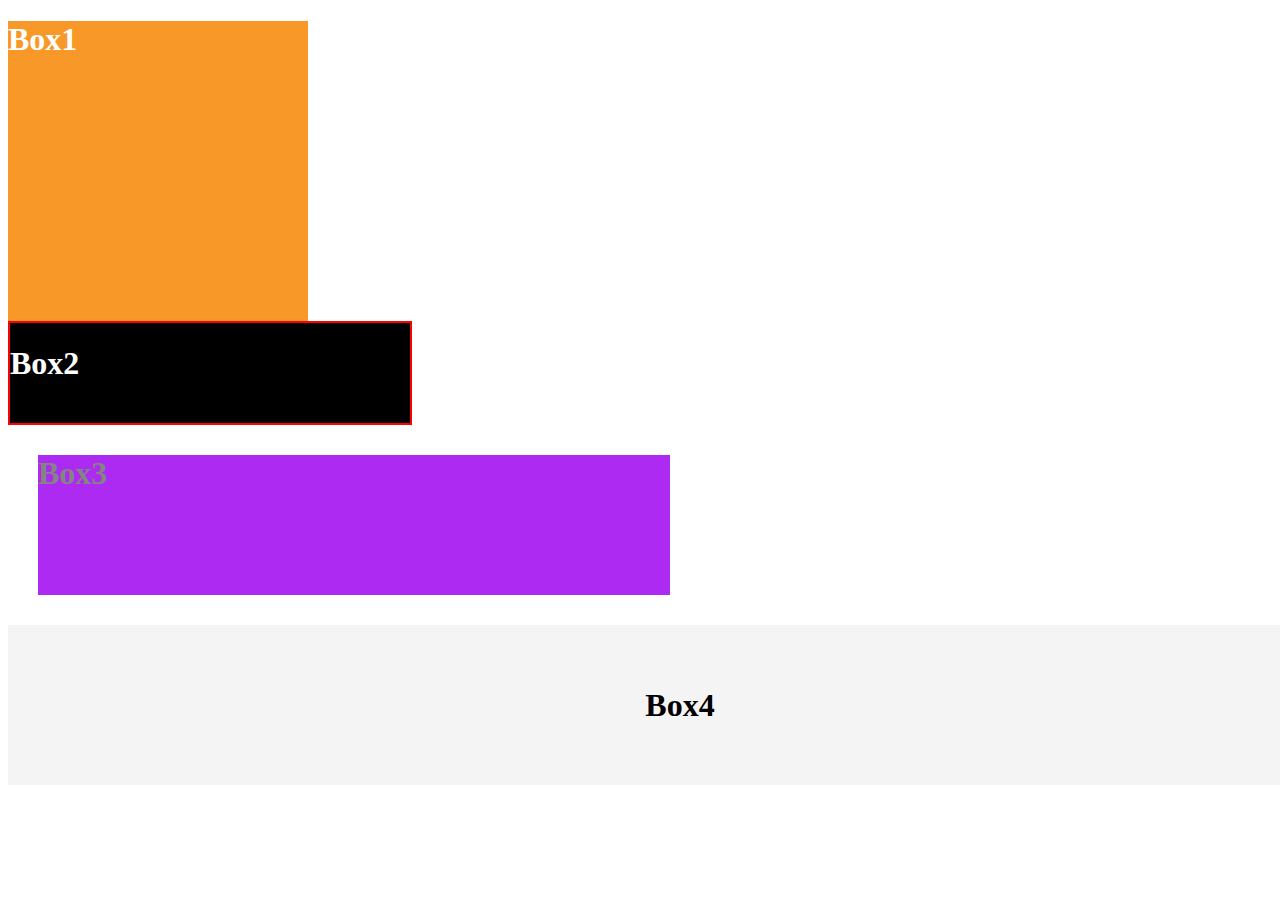
<file: Starter/index.html>
<!doctype html>

<html lang="en">

<head>
  <meta charset="utf-8">
  <title>Insert Your Page Title Here</title>
  <meta name="description" content="This is the description that search engines will display. Aim for 145-155 characters.">
  <meta name="author" content="Insert the content author or owner name here">

  <!-- Link to your JS file -->
  <script src="scripts/script.js"></script>

  <!-- Link to your CSS file -->
  <link rel="stylesheet" href="css/style.css">

</head>


<body>

<div class="box1">
  <h1>Box1</h1>
</div>

<div class="box2">
  <h1>Box2</h1>
</div>

<div class="box3">
  <h1>Box3</h1>
</div>

<div class="box4">
  <h1>Box4</h1>
</div>

</body>

</html>
</file>
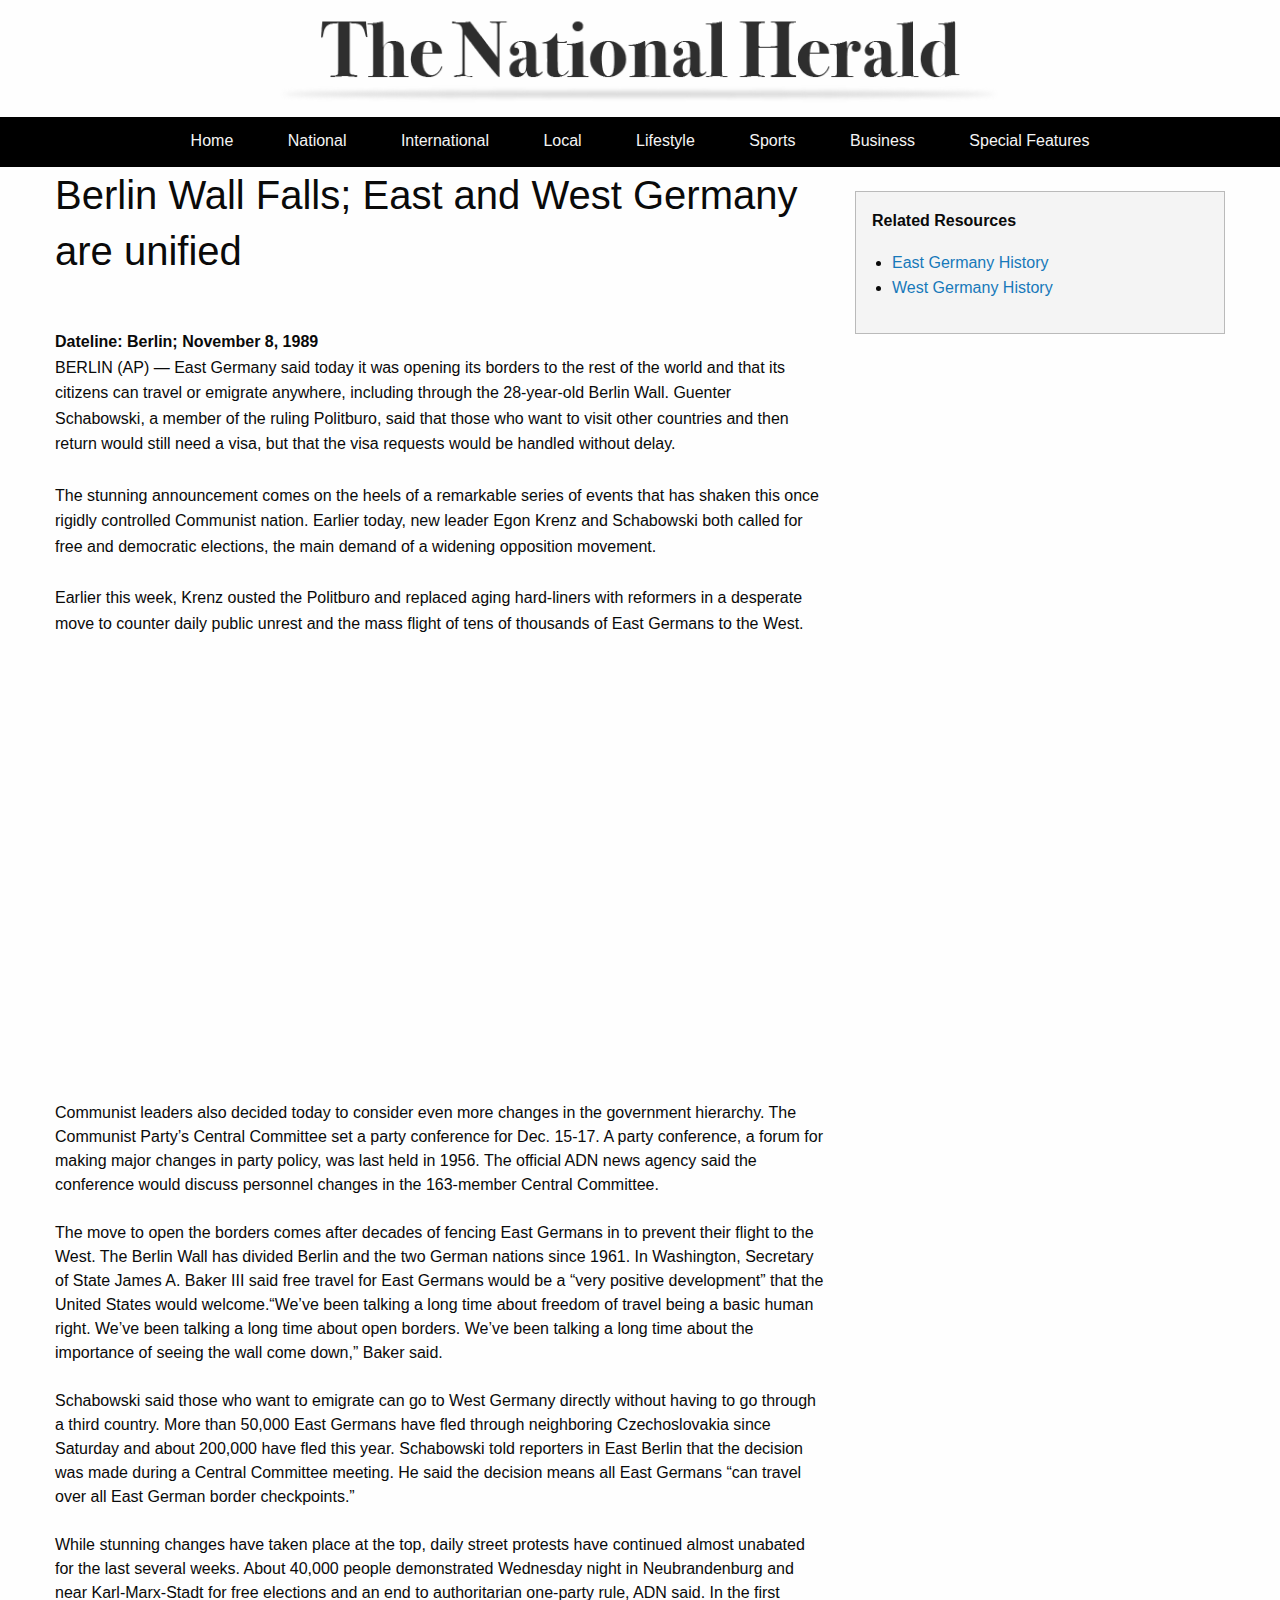
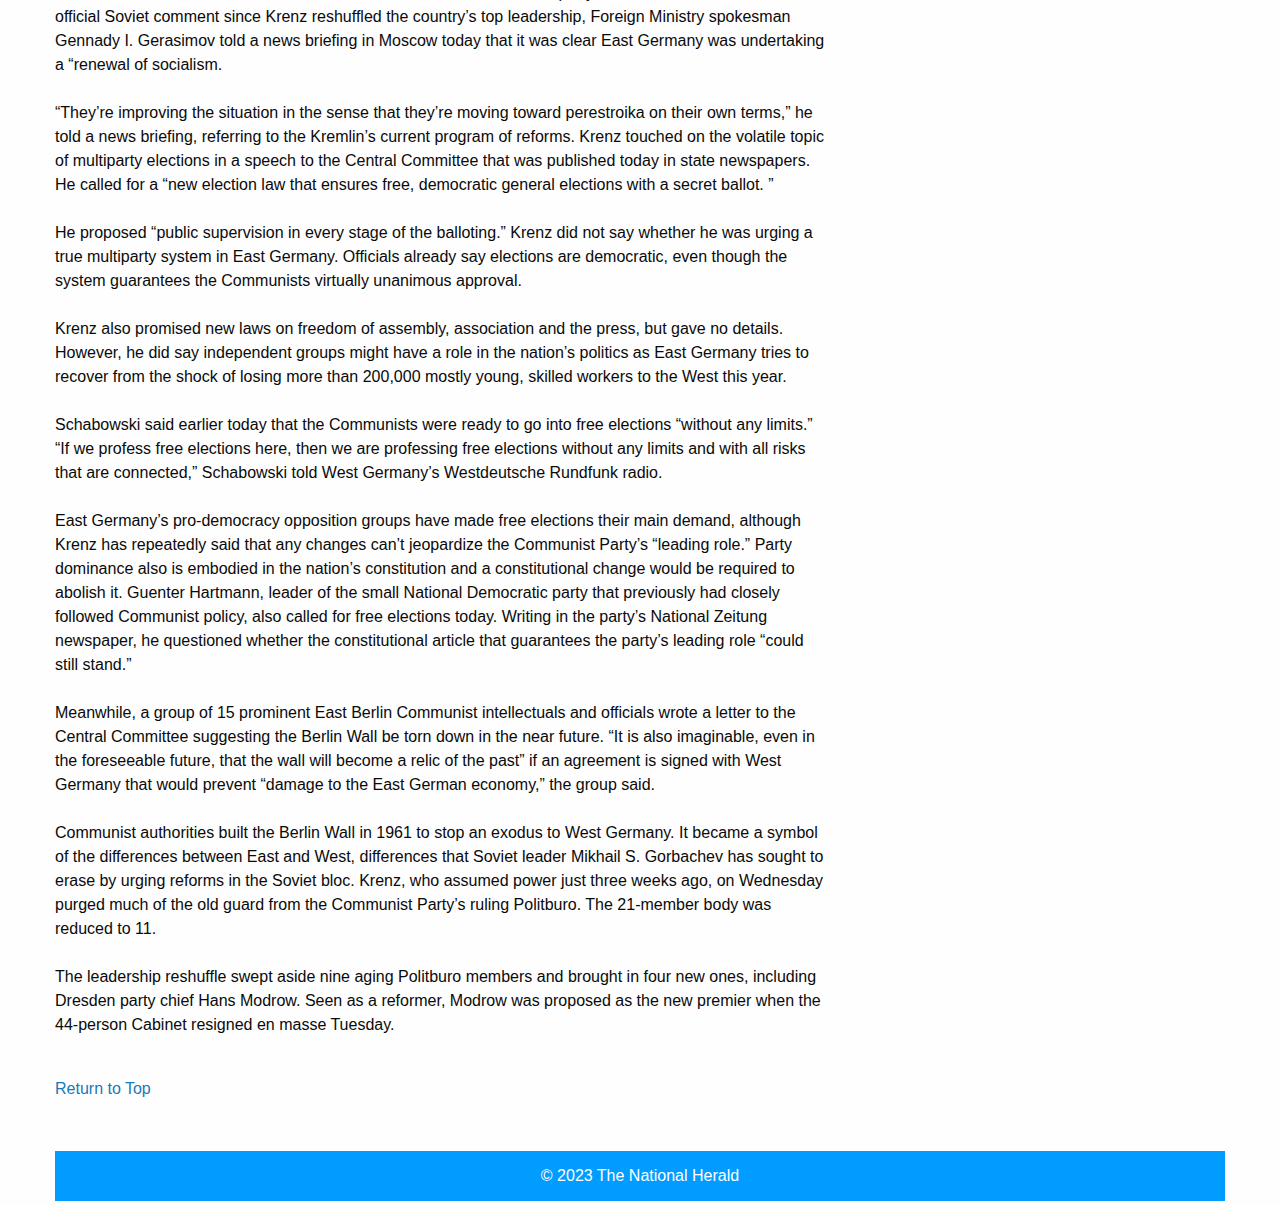
<file: Berlin/HTMLTemplate/index.html>
<!doctype html>
<html class="no-js" lang="en" dir="ltr">
<head>
<meta charset="utf-8">
<meta http-equiv="x-ua-compatible" content="ie=edge">
<meta name="viewport" content="width=device-width, initial-scale=1.0">
<title>Headline Headline Headline | The National Herald</title>
<link rel="stylesheet" href="css/foundation.css">
<link rel="stylesheet" href="css/app.css">


<!-- FILL OUT META TAGS! -->
<meta name="description" content="">
<meta name="author" content="The National Herald">

<!--TWITTER SUMMARY CARD-->
<meta name="twitter:card" content="summary_large_image">
<meta name="twitter:title" content="Headline Headline Headline">

<!--OPEN GRAPH CARD-->
<meta property="og:title" content="Headline Headline Headline">
<meta property="og:site_name" content="The National Herald">
<meta property="og:url" content="TBD">
<meta property="og:description" content="Lead Graph Goes Here.">
<meta property="og:type" content="website">
<meta property="og:image" content="TBD">

</head>
<body>

<!-- RETURN TO TOP -->
<a name="top"></a>
<!-- END RETURN TO TOP -->

<!-- SITE BRANDING -->
<div class="grid-container">
<div class="grid-x grid-padding-x">
<div class="large-12 cell">
<img src="images/tnh_branding.png">


</div>
</div>
</div>
<!-- END SITE BRANDING -->

<!-- NAV BAR -->
<div class="grid-container fluid navStyle">
<div class="grid-x grid-padding-x">
<div class="large-12 cell">
<a href="#" class="navItem">Home</a>
<a href="#" class="navItem">National</a>
<a href="#" class="navItem">International</a>
<a href="#" class="navItem">Local</a>
<a href="#" class="navItem">Lifestyle</a>
<a href="#" class="navItem">Sports</a>
<a href="#" class="navItem">Business</a>
<a href="#" class="navItem">Special Features</a>
</div>
</div>
</div>
<!-- END NAV BAR -->

<!-- BODY COPY -->
<div class="grid-container">
<div class="grid-x grid-padding-x">
<div class="large-8 medium-8 small-12 cell">	
<h2>Berlin Wall Falls; East and West Germany are unified</h2>
<p class="rtt">
<strong>Dateline: Berlin; November 8, 1989</strong>
<br>
BERLIN (AP) — East Germany said today it was opening its borders to the rest of the world and that its citizens can travel or emigrate anywhere, including through the 28-year-old Berlin Wall.

Guenter Schabowski, a member of the ruling Politburo, said that those who want to visit other countries and then return would still need a visa, but that the visa requests would be handled without delay.
<br><br>
The stunning announcement comes on the heels of a remarkable series of events that has shaken this once rigidly controlled Communist nation.

Earlier today, new leader Egon Krenz and Schabowski both called for free and democratic elections, the main demand of a widening opposition movement.
<br><br>
Earlier this week, Krenz ousted the Politburo and replaced aging hard-liners with reformers in a desperate move to counter daily public unrest and the mass flight of tens of thousands of East Germans to the West.

<div class="responsive-embed widescreen">
<iframe width="560" height="315" src="https://www.youtube.com/embed/BpubkTiD6c4?si=CuLKwq2imbFCntZ5" title="YouTube video player" frameborder="0" allow="accelerometer; autoplay; clipboard-write; encrypted-media; gyroscope; picture-in-picture; web-share" referrerpolicy="strict-origin-when-cross-origin" allowfullscreen></iframe>
</div>

Communist leaders also decided today to consider even more changes in the government hierarchy. The Communist Party’s Central Committee set a party conference for Dec. 15-17. A party conference, a forum for making major changes in party policy, was last held in 1956. The official ADN news agency said the conference would discuss personnel changes in the 163-member Central Committee.
<br><br>
The move to open the borders comes after decades of fencing East Germans in to prevent their flight to the West. The Berlin Wall has divided Berlin and the two German nations since 1961.

In Washington, Secretary of State James A. Baker III said free travel for East Germans would be a “very positive development” that the United States would welcome.“We’ve been talking a long time about freedom of travel being a basic human right. We’ve been talking a long time about open borders. We’ve been talking a long time about the importance of seeing the wall come down,” Baker said.
<br><br>
Schabowski said those who want to emigrate can go to West Germany directly without having to go through a third country. More than 50,000 East Germans have fled through neighboring Czechoslovakia since Saturday and about 200,000 have fled this year.

Schabowski told reporters in East Berlin that the decision was made during a Central Committee meeting. He said the decision means all East Germans “can travel over all East German border checkpoints.”
<br><br>
While stunning changes have taken place at the top, daily street protests have continued almost unabated for the last several weeks. About 40,000 people demonstrated Wednesday night in Neubrandenburg and near Karl-Marx-Stadt for free elections and an end to authoritarian one-party rule, ADN said.

In the first official Soviet comment since Krenz reshuffled the country’s top leadership, Foreign Ministry spokesman Gennady I. Gerasimov told a news briefing in Moscow today that it was clear East Germany was undertaking a “renewal of socialism.
<br><br>
“They’re improving the situation in the sense that they’re moving toward perestroika on their own terms,” he told a news briefing, referring to the Kremlin’s current program of reforms.

Krenz touched on the volatile topic of multiparty elections in a speech to the Central Committee that was published today in state newspapers. He called for a “new election law that ensures free, democratic general elections with a secret ballot. ”
<br><br>
He proposed “public supervision in every stage of the balloting.”

Krenz did not say whether he was urging a true multiparty system in East Germany. Officials already say elections are democratic, even though the system guarantees the Communists virtually unanimous approval.
<br><br>
Krenz also promised new laws on freedom of assembly, association and the press, but gave no details.

However, he did say independent groups might have a role in the nation’s politics as East Germany tries to recover from the shock of losing more than 200,000 mostly young, skilled workers to the West this year.
<br><br>
Schabowski said earlier today that the Communists were ready to go into free elections “without any limits.”

“If we profess free elections here, then we are professing free elections without any limits and with all risks that are connected,” Schabowski told West Germany’s Westdeutsche Rundfunk radio.
<br><br>
East Germany’s pro-democracy opposition groups have made free elections their main demand, although Krenz has repeatedly said that any changes can’t jeopardize the Communist Party’s “leading role.” Party dominance also is embodied in the nation’s constitution and a constitutional change would be required to abolish it.

Guenter Hartmann, leader of the small National Democratic party that previously had closely followed Communist policy, also called for free elections today. Writing in the party’s National Zeitung newspaper, he questioned whether the constitutional article that guarantees the party’s leading role “could still stand.”
<br><br>
Meanwhile, a group of 15 prominent East Berlin Communist intellectuals and officials wrote a letter to the Central Committee suggesting the Berlin Wall be torn down in the near future.

“It is also imaginable, even in the foreseeable future, that the wall will become a relic of the past” if an agreement is signed with West Germany that would prevent “damage to the East German economy,” the group said.
<br><br>
Communist authorities built the Berlin Wall in 1961 to stop an exodus to West Germany. It became a symbol of the differences between East and West, differences that Soviet leader Mikhail S. Gorbachev has sought to erase by urging reforms in the Soviet bloc.

Krenz, who assumed power just three weeks ago, on Wednesday purged much of the old guard from the Communist Party’s ruling Politburo. The 21-member body was reduced to 11.
<br><br>
The leadership reshuffle swept aside nine aging Politburo members and brought in four new ones, including Dresden party chief Hans Modrow. Seen as a reformer, Modrow was proposed as the new premier when the 44-person Cabinet resigned en masse Tuesday.
</p>
<br>

</div>

<div class="large-4 medium-4 small-12 cell">
<br>
<div class="callout">
<p>Related Resources</p>
<ul>
	<li><a href="https://en.wikipedia.org/wiki/East_Germany" target="_blank">East Germany History</li>
	<li><a href="https://en.wikipedia.org/wiki/West_Germany" TARGET="_blank">West Germany History</li>
</ul>

</div>
</div>
</div>

<a href="#top">Return to Top</a>


<!-- END BODY COPY -->

<!-- FOOTER BAR -->
<!-- NAV BAR -->
<div class="grid-container fluid footerStyle">
<div class="grid-x grid-padding-x">
<div class="large-12 cell">
<p>&copy; 2023 The National Herald</p>
</div>
</div>
</div>
<!-- END NAV BAR -->

<script src="js/vendor/jquery.js"></script>
<script src="js/vendor/what-input.js"></script>
<script src="js/vendor/foundation.js"></script>
<script src="js/app.js"></script>
</body>
</html>
</file>
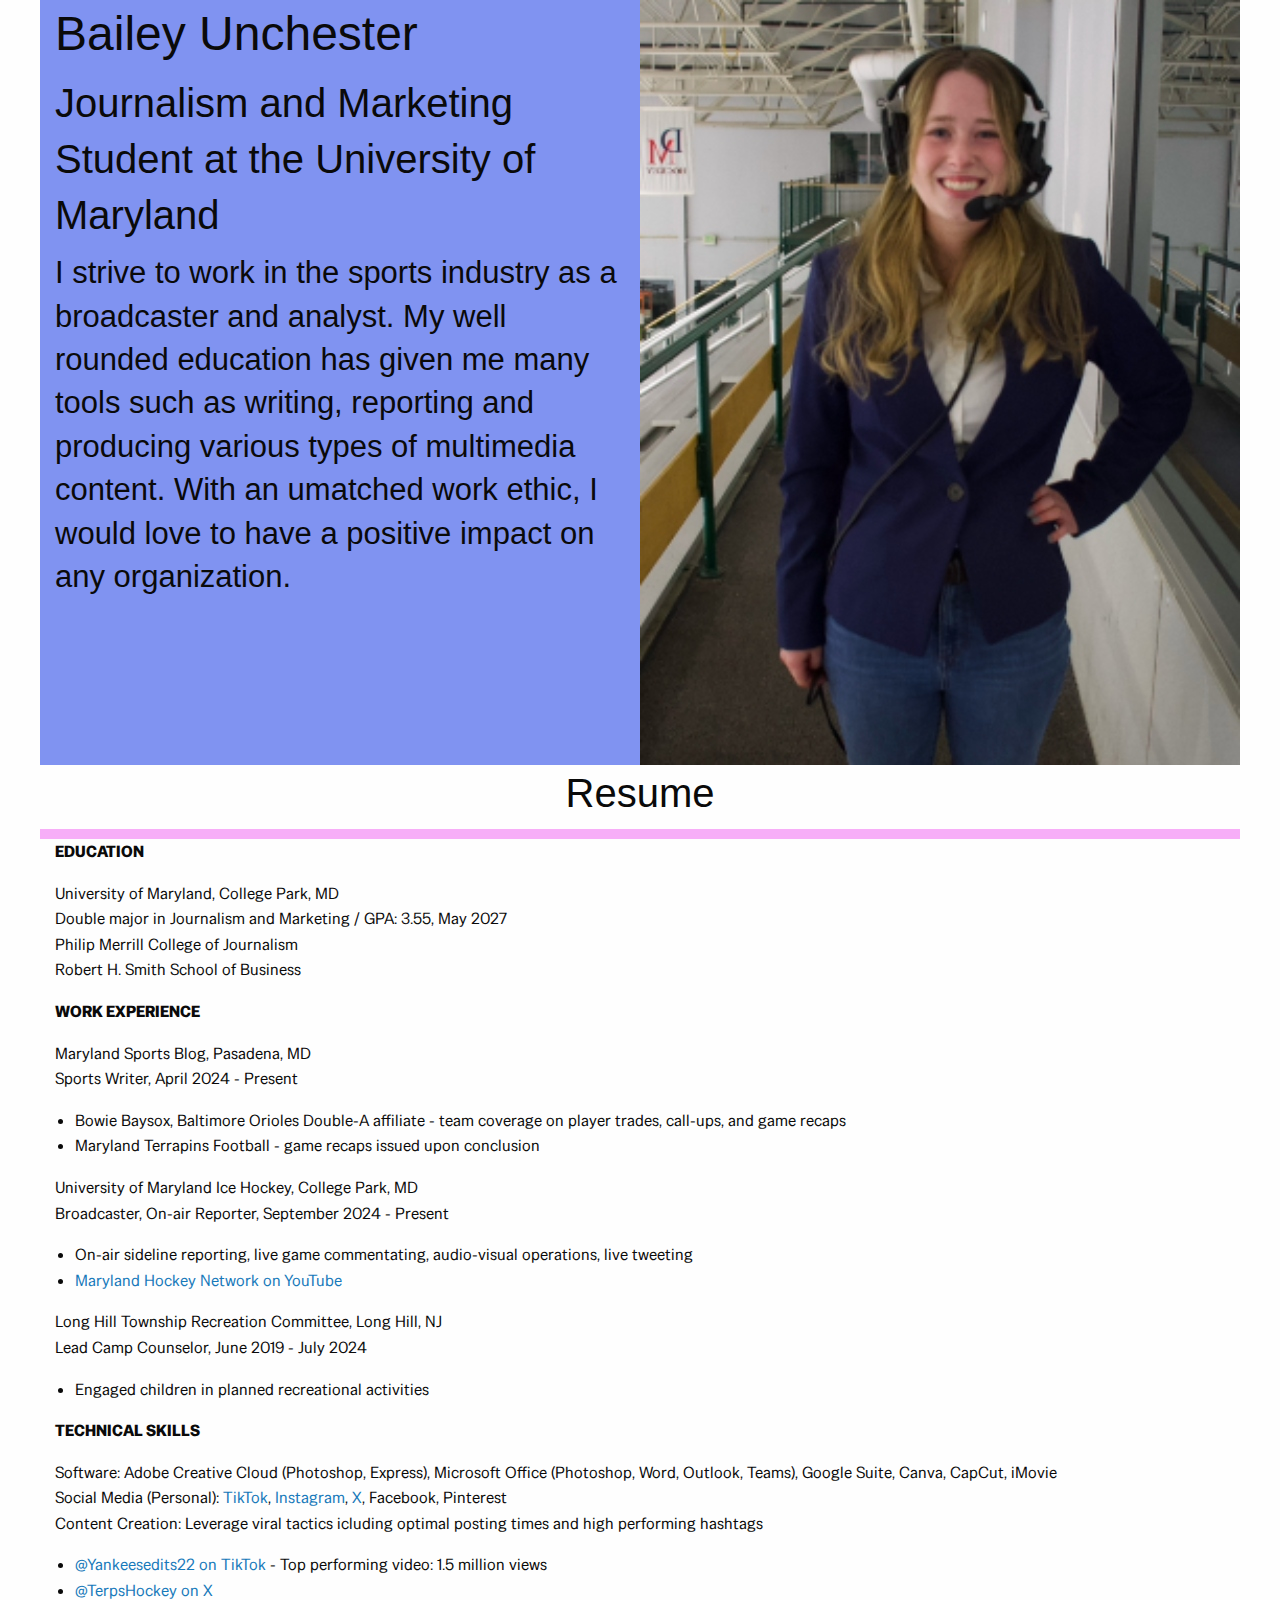
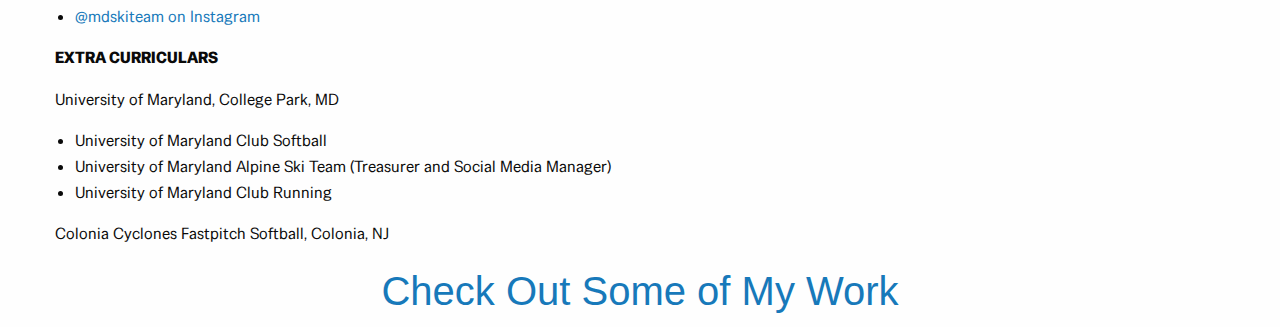
<file: Portfolio/Portfolio/index.html>
<!doctype html>
<html class="no-js" lang="en" dir="ltr">
<head>
<meta charset="utf-8">
<meta http-equiv="x-ua-compatible" content="ie=edge">
<meta name="viewport" content="width=device-width, initial-scale=1.0">
<title>Bailey Unchester's Portfolio</title>
<link rel="stylesheet" href="css/foundation.css">
<link rel="stylesheet" href="css/app.css">

<link rel="preconnect" href="https://fonts.googleapis.com">
<link rel="preconnect" href="https://fonts.gstatic.com" crossorigin>
<link href="https://fonts.googleapis.com/css2?family=Special+Gothic&display=swap" rel="stylesheet">

</head>

<body>

<div class="grid-container">
<div class="grid-x grid-padding-x">
<div class="large-6 medium-6 small-12 cell Intro">

<h1>Bailey Unchester</h1>
<h2>Journalism and Marketing Student at the University of Maryland</h2>
<h3>I strive to  work in the sports industry as a broadcaster and analyst. My well rounded education has given me many tools such as writing, reporting and producing various types of multimedia content. With an umatched work ethic, I would love to have a positive impact on any organization.</h3>

</div>

<div class="large-6 medium-6 small-12 headShot">
<img src="https://andrewjrich20.github.io/J352/Portfolio/baileyimage2.jpg">

</div>
</div>

<div class="grid-x grid-padding-x">
<div class="large-12 medium-12 small-12 cell Resume">

<h2>Resume</h2>

<div class="grid-x grid-padding-x">
<div class="large-12 medium-12 small-12 cell Bar">

</div>
</div>

<p><strong>EDUCATION</strong>
<p>University of Maryland, College Park, MD
<br>Double major in Journalism and Marketing / GPA: 3.55, May 2027	
<br>Philip Merrill College of Journalism 
<br>Robert H. Smith School of Business</p>

<p><strong>WORK EXPERIENCE</strong></p>
<p>Maryland Sports Blog, Pasadena, MD
<br>Sports Writer, April 2024 - Present
<br><ul>
	<li>Bowie Baysox, Baltimore Orioles Double-A affiliate - team coverage on player trades, call-ups, and game recaps</li>
	<li>Maryland Terrapins Football - game recaps issued upon conclusion</li></ul></p>

<p>University of Maryland Ice Hockey, College Park, MD
<br>Broadcaster, On-air Reporter, September 2024 - Present
<br><ul>
	<li>On-air sideline reporting, live game commentating, audio-visual operations, live tweeting</li>
	<li><a href="https://www.youtube.com/@MarylandHockeyNetwork" target="_blank">Maryland Hockey Network on YouTube</li></ul></a></p>

<p>Long Hill Township Recreation Committee, Long Hill, NJ
<br>Lead Camp Counselor, June 2019 - July 2024
<ul><li>Engaged children in planned recreational activities</li></ul></p>

<p><strong>TECHNICAL SKILLS</strong></p>
<p>Software: Adobe Creative Cloud (Photoshop, Express), Microsoft Office (Photoshop, Word, Outlook, Teams), Google Suite, Canva, CapCut, iMovie
<br>Social Media (Personal): <a href="https://www.tiktok.com/@baileyunchester" target="_blank">TikTok</a>, <a href="https://www.instagram.com/baileyunchester/" target="_blank">Instagram</a>, <a href="https://x.com/baileyunchester" target="_blank">X</a>, Facebook, Pinterest
<br>Content Creation: Leverage viral tactics icluding optimal posting times and high performing hashtags
<br><ul>
	<li><a href="https://www.tiktok.com/@yankeesedits22" target="_blank">@Yankeesedits22 on TikTok</a> - Top performing video: 1.5 million views</li>
	<li><a href="https://x.com/TerpsHockey" target="_blank">@TerpsHockey on X</a></li>
	<li><a href="https://www.instagram.com/mdskiteam/" target="_blank">@mdskiteam on Instagram</a></li></ul>

<p><strong>EXTRA CURRICULARS</strong></p>
<p>University of Maryland, College Park, MD
<br><ul>
	<li>University of Maryland Club Softball</li>
	<li>University of Maryland Alpine Ski Team (Treasurer and Social Media Manager)</li>
	<li>University of Maryland Club Running</li></ul></p>

<p>Colonia Cyclones Fastpitch Softball, Colonia, NJ</p>
</p>

</div>
</div>

<div class="grid-x grid-padding-x">
<div class="large-12 mediun-12 small-12 Bottom">
<a href="index2.html" target="_blank"><h2>Check Out Some of My Work</h2></a>
</div>
</div>

</div>

<script src="js/vendor/jquery.js"></script>
<script src="js/vendor/what-input.js"></script>
<script src="js/vendor/foundation.js"></script>
<script src="js/app.js"></script>
</body>
</html>
</file>
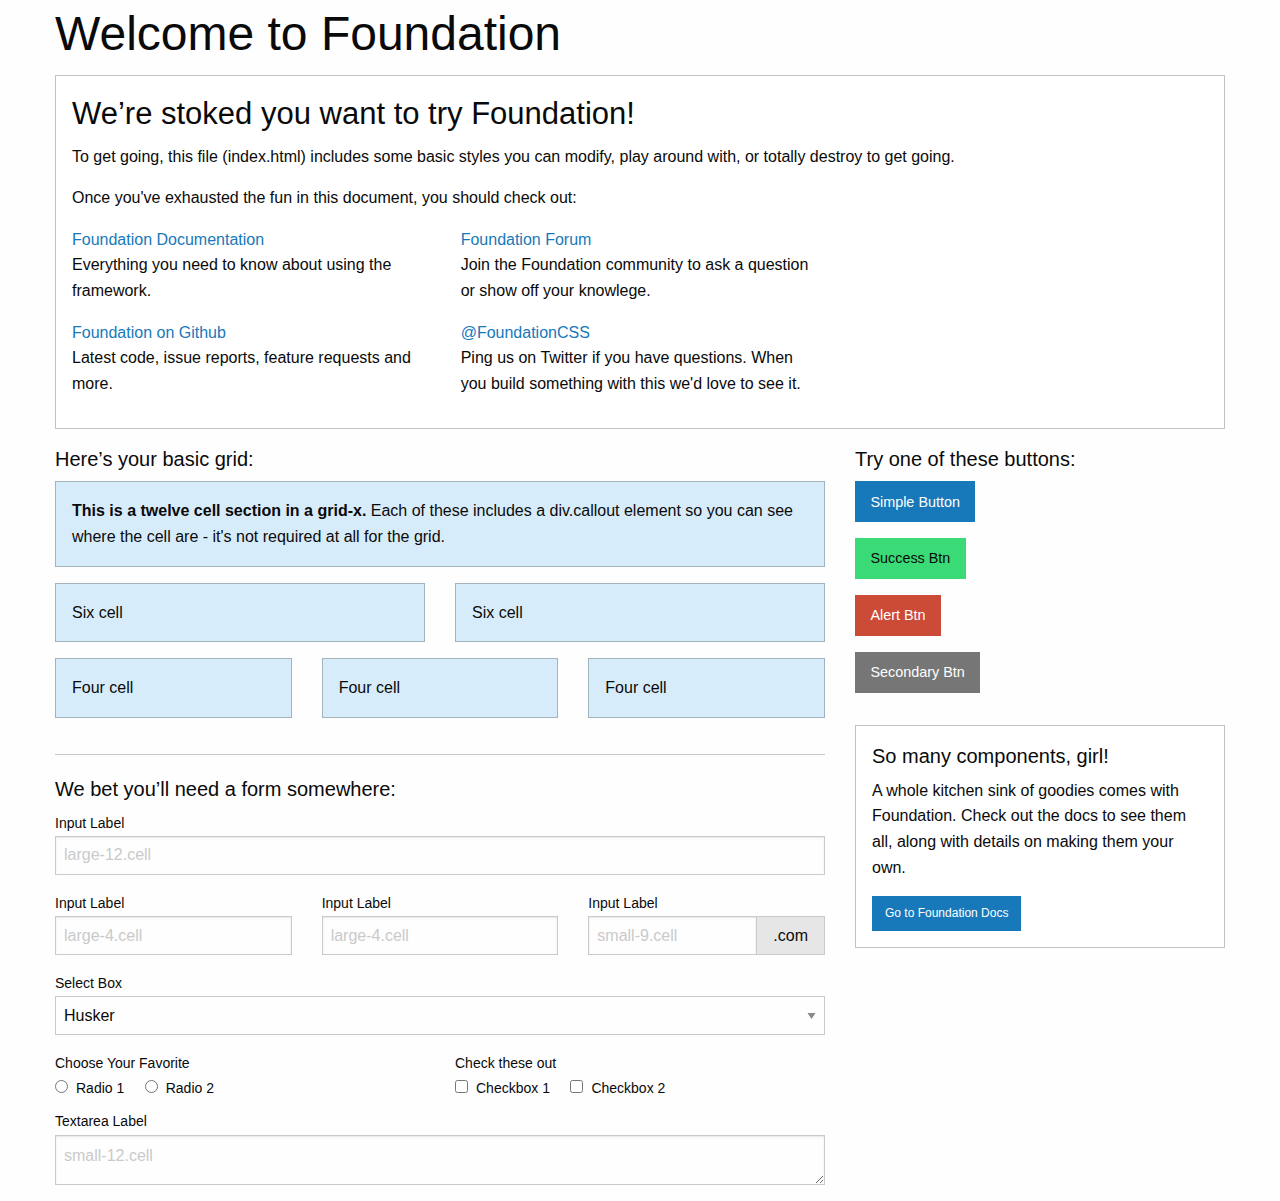
<file: Andrewframework/index_use-for-reference-only.html>
<!doctype html>
<html class="no-js" lang="en" dir="ltr">
  <head>
    <meta charset="utf-8">
    <meta http-equiv="x-ua-compatible" content="ie=edge">
    <meta name="viewport" content="width=device-width, initial-scale=1.0">
    <title>Foundation for Sites</title>
    <link rel="stylesheet" href="css/foundation.css">
    <link rel="stylesheet" href="css/app.css">
  </head>
<body>

    <div class="grid-container">
      <div class="grid-x grid-padding-x">
        <div class="large-12 cell">
          <h1>Welcome to Foundation</h1>
        </div>
      </div>

      <div class="grid-x grid-padding-x">
        <div class="large-12 cell">
          <div class="callout">
            <h3>We&rsquo;re stoked you want to try Foundation! </h3>
            <p>To get going, this file (index.html) includes some basic styles you can modify, play around with, or totally destroy to get going.</p>
            <p>Once you've exhausted the fun in this document, you should check out:</p>
            <div class="grid-x grid-padding-x">
              <div class="large-4 medium-4 cell">
                <p><a href="https://get.foundation/sites/docs/">Foundation Documentation</a><br />Everything you need to know about using the framework.</p>
              </div>
              <div class="large-4 medium-4 cell">
                <p><a href="https://github.com/foundation/foundation-sites/discussions">Foundation Forum</a><br />Join the Foundation community to ask a question or show off your knowlege.</p>
              </div>
            </div>
            <div class="grid-x grid-padding-x">
              <div class="large-4 medium-4 medium-push-2 cell">
                <p><a href="https://github.com/foundation/foundation-sites">Foundation on Github</a><br />Latest code, issue reports, feature requests and more.</p>
              </div>
              <div class="large-4 medium-4 medium-pull-2 cell">
                <p><a href="https://twitter.com/FoundationCSS">@FoundationCSS</a><br />Ping us on Twitter if you have questions. When you build something with this we'd love to see it.</p>
              </div>
            </div>
          </div>
        </div>
      </div>

      <div class="grid-x grid-padding-x">
        <div class="large-8 medium-8 cell">
          <h5>Here&rsquo;s your basic grid:</h5>
          <!-- Grid Example -->

          <div class="grid-x grid-padding-x">
            <div class="large-12 cell">
              <div class="primary callout">
                <p><strong>This is a twelve cell section in a grid-x.</strong> Each of these includes a div.callout element so you can see where the cell are - it's not required at all for the grid.</p>
              </div>
            </div>
          </div>
          <div class="grid-x grid-padding-x">
            <div class="large-6 medium-6 cell">
              <div class="primary callout">
                <p>Six cell</p>
              </div>
            </div>
            <div class="large-6 medium-6 cell">
              <div class="primary callout">
                <p>Six cell</p>
              </div>
            </div>
          </div>
          <div class="grid-x grid-padding-x">
            <div class="large-4 medium-4 small-4 cell">
              <div class="primary callout">
                <p>Four cell</p>
              </div>
            </div>
            <div class="large-4 medium-4 small-4 cell">
              <div class="primary callout">
                <p>Four cell</p>
              </div>
            </div>
            <div class="large-4 medium-4 small-4 cell">
              <div class="primary callout">
                <p>Four cell</p>
              </div>
            </div>
          </div>

          <hr />

          <h5>We bet you&rsquo;ll need a form somewhere:</h5>
          <form>
            <div class="grid-x grid-padding-x">
              <div class="large-12 cell">
                <label>Input Label</label>
                <input type="text" placeholder="large-12.cell" />
              </div>
            </div>
            <div class="grid-x grid-padding-x">
              <div class="large-4 medium-4 cell">
                <label>Input Label</label>
                <input type="text" placeholder="large-4.cell" />
              </div>
              <div class="large-4 medium-4 cell">
                <label>Input Label</label>
                <input type="text" placeholder="large-4.cell" />
              </div>
              <div class="large-4 medium-4 cell">
                <div class="grid-x">
                  <label>Input Label</label>
                  <div class="input-group">
                    <input type="text" placeholder="small-9.cell" class="input-group-field" />
                    <span class="input-group-label">.com</span>
                  </div>
                </div>
              </div>
            </div>
            <div class="grid-x grid-padding-x">
              <div class="large-12 cell">
                <label>Select Box</label>
                <select>
                  <option value="husker">Husker</option>
                  <option value="starbuck">Starbuck</option>
                  <option value="hotdog">Hot Dog</option>
                  <option value="apollo">Apollo</option>
                </select>
              </div>
            </div>
            <div class="grid-x grid-padding-x">
              <div class="large-6 medium-6 cell">
                <label>Choose Your Favorite</label>
                <input type="radio" name="pokemon" value="Red" id="pokemonRed"><label for="pokemonRed">Radio 1</label>
                <input type="radio" name="pokemon" value="Blue" id="pokemonBlue"><label for="pokemonBlue">Radio 2</label>
              </div>
              <div class="large-6 medium-6 cell">
                <label>Check these out</label>
                <input id="checkbox1" type="checkbox"><label for="checkbox1">Checkbox 1</label>
                <input id="checkbox2" type="checkbox"><label for="checkbox2">Checkbox 2</label>
              </div>
            </div>
            <div class="grid-x grid-padding-x">
              <div class="large-12 cell">
                <label>Textarea Label</label>
                <textarea placeholder="small-12.cell"></textarea>
              </div>
            </div>
          </form>
        </div>

        <div class="large-4 medium-4 cell">
          <h5>Try one of these buttons:</h5>
          <p><a href="#" class="button">Simple Button</a><br/>
            <a href="#" class="success button">Success Btn</a><br/>
            <a href="#" class="alert button">Alert Btn</a><br/>
            <a href="#" class="secondary button">Secondary Btn</a></p>
          <div class="callout">
            <h5>So many components, girl!</h5>
            <p>A whole kitchen sink of goodies comes with Foundation. Check out the docs to see them all, along with details on making them your own.</p>
            <a href="https://get.foundation/sites/docs/" class="small button">Go to Foundation Docs</a>
          </div>
        </div>
      </div>
    </div>


    <script src="js/vendor/jquery.js"></script>
    <script src="js/vendor/what-input.js"></script>
    <script src="js/vendor/foundation.js"></script>
    <script src="js/app.js"></script>
  </body>
</html>
</file>
<file: Andrewframework/css/app.css>
.head{
	background-color:lightgray;
}

.box1{
	background-color:#ff0000;
}

.box2{
	background-color:#999999;
}

.box3{
	background-color:#666666;
}

.box4{
	background-color:#333333;
	color:white;
}

.box5{
	background-color:#cfa339;
}

.box6{
	background-color:#55148c;
	color:white;
}

.box7{
	background-color:#376d6a;
}

.box8{
	background-color:#000000;
	color:white;
}

.box9{
	background-color:#006000;
}

.box10{
	background-color:#ff66cc;
}

.box11{
	background-color:#7b3f00;
}

.box12{
	background-color:#FF5733;
}

.box13{
	background-color:#33A2FF;
}

.box14{
	background-color:#5E1769;
	color:white;
}

.box15{
	background-color:#775F66;
}

.box16{
	background-color:#93A496;
}
</file>
<file: Broken/css/style.css>
.contentContain {
	width:1200px;
	padding:0;
	margin-top:20px;
}

p {
font-family: serif;
font-size:1.1rem;
line-height:1.5rem;
}
a:link {color:#ff0000;
	text-decoration:none;
}

h1 {
font-family: 'Anton', sans-serif;
font-size:2.1rem;
}

h2 {
font-family: 'Anton', sans-serif;
font-size:1.5rem;
}


.subhead {
background-color:#f4f4f4;
}

.photoRight {
float:right;
border:solid 1px #999;
padding:3px;
margin:20px 0 20px 20px;
font-size:.75rem;
}

.footerStyle {
text-align:center;
background-color:#000;
padding:20px;
color:#fff;
}

.citation {
	border:solid 1px #000;
	padding:10px;
	border-radius:10px;
}
</file>
<file: DataViz/css/app.css>
.Navbar{
	background-color: #bfb904;
	height: 20px;
}

body{
  font-family: "Roboto", sans-serif;
  font-optical-sizing: auto;
  font-weight: <weight>;
  font-style: normal;
  font-variation-settings:
    "wdth" 100;
}

h1{ font-family: "Roboto", sans-serif;
  font-optical-sizing: auto;
  font-weight: <weight>;
  font-style: normal;
  font-variation-settings:
    "wdth" 100;
	
}
</file>
<file: FinalProject/css/app.css>
body{
font-family: "Montserrat", sans-serif;
  font-optical-sizing: auto;
  font-weight: <weight>;
  font-style: normal;	
}

h1{
	font-family: "Montserrat", sans-serif;
  font-optical-sizing: auto;
  font-weight: <weight>;
  font-style: normal;
}

.Navbar {
	background-color:#7EB09B;
	height:25px;
}

.Timeline h2 {
	text-align: center;
	font-family: "Montserrat", sans-serif;
  font-optical-sizing: auto;
  font-weight: <weight>;
  font-style: normal;
}

.Pic1{
	padding-top: 10px;
	width:200%;
}
.Pic1 p{
	text-align: center;
}

.Pullquote{
	background-color: #476A6F;
	font-size: 30px;
	color: white;
	justify-content: center;
	border-radius: 25px;
}

.Video {
	padding-bottom: 20px;
}
</file>
<file: FoundationStarter2/css/app.css>
body{
	font-family:"Markazi Text", serif;
	font-size:25px;
	text-align:left;
}

h1 {
	text-align:center;
	font-family:"Markazi Text", serif;
	font-size:57px;
}

.navBar {
	background-color:#024f21;
	height:30px;
}

.pic1 { 
	text-align:center;
}

.pullQuote{
	background-color:#035c8c;
	color:white;
	font-size:40px;
	justify-content:center;
	border-radius:25px;	
}

.pullQuote p{
	padding:0 0 0 15px;
}

.infogram-embed{
	width:130%;
}

.footer{
	background-color:#024f21;
	color:white;
	text-align:center;
	padding:10px 0 0 0;
}
</file>
<file: Portfolio/css/app.css>
body {
  font-family: "Special Gothic", sans-serif;
  font-weight: 400;
  font-style: normal;
}

.Intro{
	background-color: #8093F1;
}

.Bar{
	background-color: #F7AEF8;
	height:10px;
}

.Resume{
	text-align:left
}

.Resume h2{
	text-align: center;
}

.Bottom h2{
	text-align: center;
}

.Work h2{
	text-align: center;
}
</file>
<file: Starter/css/style.css>
body {
  background-color:#ffffff;
}

.box1 {
  width:300px;
  height:300px;
  background-color:#f89828;
  color:white;
}

.box2{
  width:400px;
  height:100px;
  background-color:#000000;
  color:white;
  border:solid,red,2px;
}

.box3{
  width:50%;
  height:140px;
  background-color:#ac2af2;
  color:#848484;
  margin:30px;
  padding:10px,10px,0,10px;
}

.box4{
  width:100%;
  height:100%;
  background-color:#f4f4f4;
  color:black;
  text-align:center;
  padding:40px;
}
</file>
<file: Berlin/HTMLTemplate/css/app.css>
/* GLOBAL ARTICLE STYLES */

body {

}

h1 {
text-align:center;
}

p {

}


.navStyle {
	background-color: #000;
	color: #fff;
	height: 50px;
	padding: 12px;
	text-align: center;
}
.navStyle a {
	color: #f4f4f4;
	text-decoration: none;
}
.navStyle a:hover {
	color: #009cff;
}
.navItem {
	margin: 0 25px 0 25px;
}

.callout{
	background-color:#f4f4f4;
}

.callout p {
	font-weight:bold;
}

.bodyCopy {
	padding: 50px 0 0 0;
}

.bodyCopy a{
	text-align: center;
}
.footerStyle {
	background-color: #009cff;
	color: #fff;
	padding: 12px;
	height: 50px;
	text-align: center;
	margin-top: 50px;
}
.rtt {
	text-align: left;
	margin-top: 50px;
}
.rtt a {
	color: #009cff;
	text-decoration: none;
	font-weight: bold;
}
.rtt a:hover {
	color: #09639c;
}
</file>
<file: Portfolio/Portfolio/css/app.css>
body {
  font-family: "Special Gothic", sans-serif;
  font-weight: 400;
  font-style: normal;
}

.Intro{
	background-color: #8093F1;
}

.Bar{
	background-color: #F7AEF8;
	height:10px;
}

.Resume{
	text-align:left
}

.Resume h2{
	text-align: center;
}

.Bottom h2{
	text-align: center;
}

.Work h2{
	text-align: center;
}
</file>
